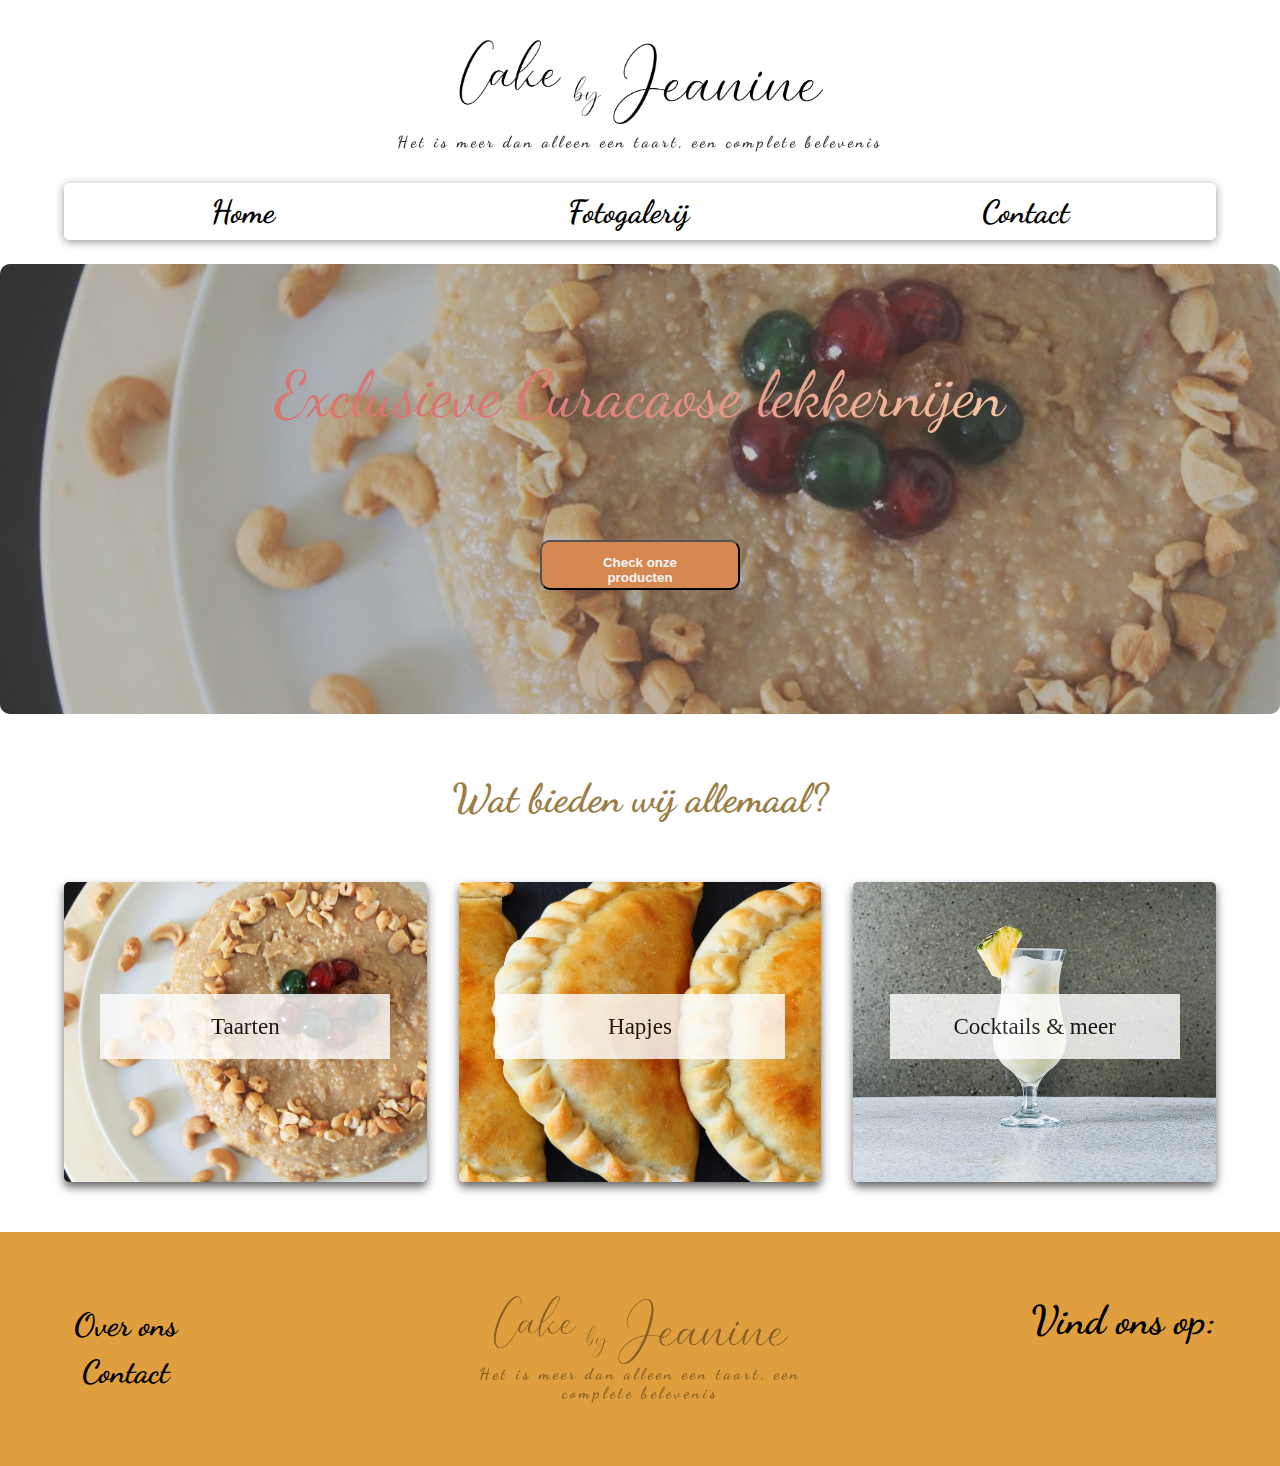
<file: index.html>
<html lang="en">

<head>
    <meta charset="UTF-8">
    <meta http-equiv="X-UA-Compatible" content="IE=edge">
    <meta name="viewport" content="width=device-width, initial-scale=1.0">
    <link rel="preconnect" href="https://fonts.gstatic.com">
    <link href="https://fonts.googleapis.com/css2?family=Dancing+Script:wght@400;500;600;700,900;&display=swap" rel="stylesheet">
    <link rel="preconnect" href="https://fonts.gstatic.com">
    <link rel="stylesheet" href="https://use.fontawesome.com/releases/v5.15.3/css/all.css" integrity="sha384-SZXxX4whJ79/gErwcOYf+zWLeJdY/qpuqC4cAa9rOGUstPomtqpuNWT9wdPEn2fk" crossorigin="anonymous">


    <link href="https://fonts.googleapis.com/css2?family=Dancing+Script:wght@400;500;600;700&family=Fredoka+One&family=Pacifico&display=swap" rel="stylesheet">
    <link rel="stylesheet" href="style.css">

    <title>Cake by jeanine</title>
</head>

<body>
    <div class="container ">
        <header class="header main-grid">
            <div class="header-container header-resp">
                <a class="logo-link" href=" index.html ">
                    <img class="logo " src="Cake by Jeanine Logo.png " alt=" ">


                </a>
                <p class="logo-footer-text opac2 ">Het is meer dan alleen een taart, een complete belevenis</p>
                <button class="open-nav">&#9776;</button>
                <div>
                    <nav class="nav ">
                        <button class="close-nav">&times;</button>

                        <ul class=" nav-ul nav-list ">

                            <li class="nav-item">
                                <a href="index.html"> Home</a>
                            </li>


                            <li class="nav-item ">
                                <a href="taartjes en hapjes.html"> Fotogalerij</a>
                            </li>


                            <li class="nav-item ">
                                <a href="contact.html">Contact</a>
                            </li>

                        </ul>
                    </nav>
                </div>
        </header>

        <main>
            <div class="hero hero-img main-grid">
                <img class="imghero " src="cupcake.jpg" alt="">
                <img class="imghero2" src="bolo di kashupete.jpg" alt="">
                <div class="">

                    <h1 class="hero-title">Exclusieve Curacaose lekkernijen </h1>

                </div>

                <div class=" ">

                    <p class="hero-body "></p>

                </div>


                <button class="hero-btn "><p class="hero-btn-text"> Check onze producten</p></button>


            </div>
        </main>
        <div class="section-title ">
            <p>Wat bieden wij allemaal?</p>
        </div>
        <section class="main-grid2 cat-container">


            <div class="main1">
                <a href="taarten.html">
                    <img class=" cat-img " src="bolo di kashupete.jpg " alt="">
                </a>
                <a href="taarten.html">
                    <div class="textbox1 textbox">

                        <a href="taarten.html">
                            <p class="link ">
                                Taarten
                            </p>
                        </a>

                    </div>
                </a>
                <div class="text-overlay ">
                    <a href="antiliaanse-taarten.html">
                        <p class="text-overlay-item "> Antiliaanse taarten</p>
                    </a>
                    <a href="Gekoelde-taarten.html">
                        <p class="text-overlay-item ">Gekoelde taart</p>
                    </a>
                    <a href=" ">
                        <p class="text-overlay-item ">Regenboog taart</p>
                    </a>
                    <a href=" ">
                        <p class="text-overlay-item ">Luxe taart</p>
                    </a>


                </div>
            </div>
            <div class="main2 ">
                <img class="cat-img " src="pastechi.jpg " alt=" ">
                <div class="textbox2 textbox">
                    <p class="link ">Hapjes</p>
                </div>

                <div class="text-overlay ">
                    <a href=" ">
                        <p class="text-overlay-item "> Cashewtaart</p>
                    </a>
                    <a href=" ">
                        <p class="text-overlay-item ">Gekoelde taart</p>
                    </a>
                    <a href=" ">
                        <p class="text-overlay-item ">Regenboog taart</p>
                    </a>
                    <a href=" ">
                        <p class="text-overlay-item ">Luxe taart</p>
                    </a>


                </div>
            </div>
            <div class="main3 ">
                <a href="Cocktails&meer.html">
                    <img class="cat-img " src="pina colada.jpg " alt=" ">
                </a>
                <a href="Cocktails&meer.html">
                    <div class="textbox3 textbox">
                        <p class="link ">Cocktails & meer</p>
                    </div>
                </a>

                <div class="text-overlay ">
                    <a href="lekkernijen.html">
                        <p class="text-overlay-item "> Lekkernijen</p>
                    </a>
                    <a href="Cocktails.html">
                        <p class="text-overlay-item ">Cocktails</p>
                    </a>
                    <a href=" ">
                        <p class="text-overlay-item ">Allergievrij producten</p>
                    </a>
                </div>
            </div>
        </section>
        </div>
        <footer class="footer footer-container main-grid ">
            <div class="widget">
                <ul>
                    <li class="nav-item">
                        <a href="">Over ons</a>
                    </li>
                    <li class="nav-item">
                        <a href="">Contact</a>
                    </li>
                </ul>
            </div>
            <div class="logo-footer-container ">
                <img class="logo-footer opac " src="Cake by Jeanine Logo.png " alt="logo-footer ">
                <p class="logo-footer-text opac ">Het is meer dan alleen een taart, een complete belevenis</p>
            </div>
            <div class="social-media ">
                <h1 class="social-media-title ">Vind ons op:</h1>
                <div class="social-media-link ">
                    <span><i class="fab fa-facebook "></i></span>
                    <span><i class="fab fa-instagram "></i></span>
                </div>
            </div>
        </footer>
        <script src="script.js "></script>
</body>

</html>
</file>
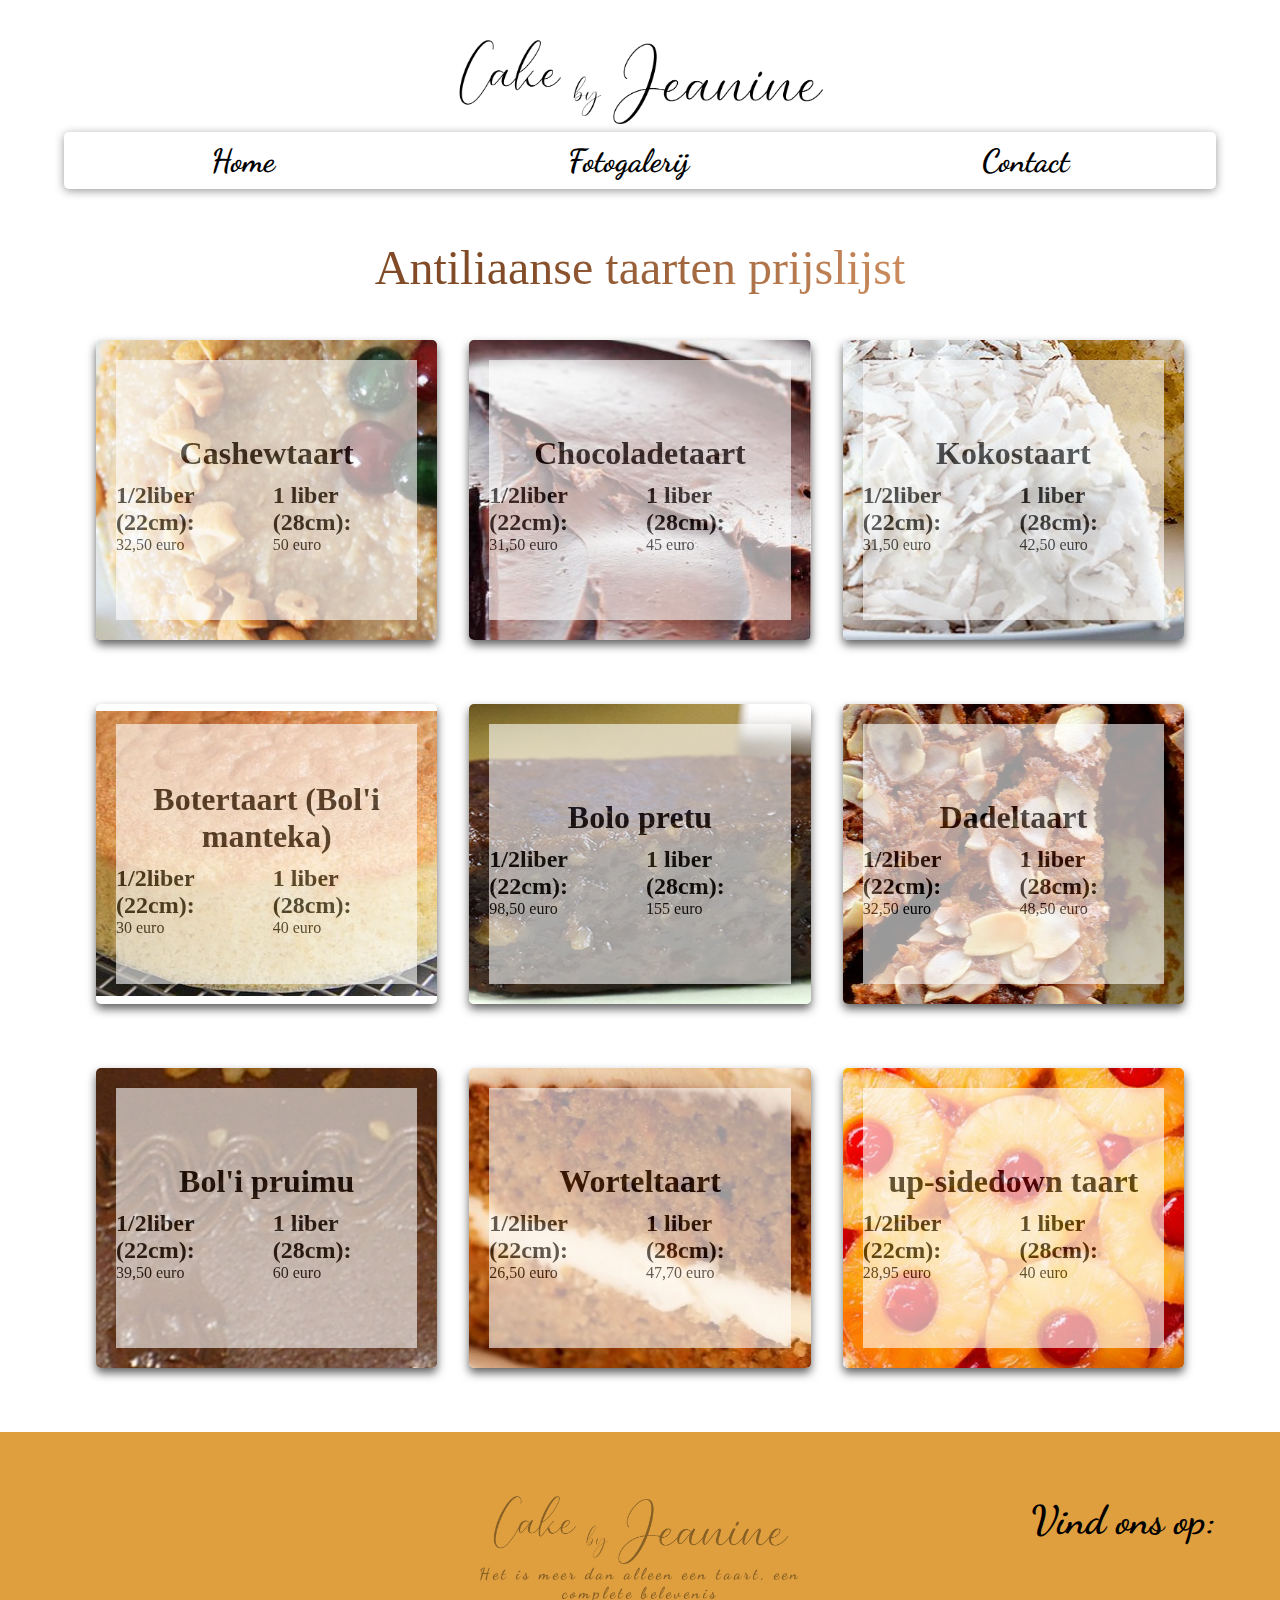
<file: antiliaanse-taarten.html>
<!DOCTYPE html>
<html lang="en">

<head>
    <meta charset="UTF-8">
    <meta http-equiv="X-UA-Compatible" content="IE=edge">
    <meta name="viewport" content="width=device-width, initial-scale=1.0">
    <link rel="preconnect" href="https://fonts.gstatic.com">
    <link href="https://fonts.googleapis.com/css2?family=Dancing+Script:wght@400;500;600;700&display=swap" rel="stylesheet">
    <link rel="stylesheet" href="style.css">
    <link rel="stylesheet" href="styletaart.css">
    <title>Document</title>
</head>

<body>
    <div class="taart-container">
        <header class="header main-grid">
            <div class="header-container header-resp">
                <a class="logo-link" href=" index.html ">
                    <img class="logo " src="/Cake by Jeanine Logo.png " alt=" ">

                </a>
                <button class="open-nav">&#9776;</button>
                <div>
                    <nav class="nav ">
                        <button class="close-nav">&times;</button>

                        <ul class=" nav-ul nav-list ">

                            <li class="nav-item">
                                <a href="index.html"> Home</a>
                            </li>


                            <li class="nav-item">
                                <a href="taartjes en hapjes.html"> Fotogalerij</a>
                            </li>


                            <li class="nav-item">
                                <a href="contact.html">Contact</a>
                            </li>

                        </ul>
                    </nav>
                </div>
            </div>
        </header>
        <div class="antiliaan-taart-container">
            <h1 class=" taart-title">Antiliaanse taarten prijslijst</h1>
            <section class="main-grid cat-container">
                <div class="cat-img-antitaart antiliaansetaart-select-section1 antiliaansetaart-select-section">
                    <div class="textbox-big">
                        <h1>Cashewtaart
                        </h1>
                        <div class="textbox-container">
                            <ul class="textbox-big-ul-klein">
                                <li class="textbox-big-li">
                                    <h2>1/2liber (22cm):</h2>
                                </li>
                                <li class="textbox-big-li-prijs">32,50 euro</li>

                            </ul>
                            <ul class="textbox-big-ul-groot">
                                <li class="textbox-big-li">
                                    <h2>1 liber (28cm):</h2>
                                </li>
                                <li class="textbox-big-li-prijs">50 euro</li>

                            </ul>
                        </div>
                    </div>
                </div>
                <div class="cat-img-antitaart antiliaansetaart-select-section2">
                    <div class="textbox-big">
                        <h1>Chocoladetaart
                        </h1>
                        <div class="textbox-container">
                            <ul class="textbox-big-ul-klein">
                                <li class="textbox-big-li">
                                    <h2>1/2liber (22cm):</h2>
                                </li>
                                <li class="textbox-big-li-prijs">31,50 euro</li>

                            </ul>
                            <ul class="textbox-big-ul-groot">
                                <li class="textbox-big-li">
                                    <h2>1 liber (28cm):</h2>
                                </li>
                                <li class="textbox-big-li-prijs">45 euro</li>

                            </ul>
                        </div>
                    </div>
                </div>
                <div class="cat-img-antitaart antiliaansetaart-select-section3">
                    <div class="textbox-big">
                        <h1>Kokostaart
                        </h1>
                        <div class="textbox-container">
                            <ul class="textbox-big-ul-klein">
                                <li class="textbox-big-li">
                                    <h2>1/2liber (22cm):</h2>
                                </li>
                                <li class="textbox-big-li-prijs">31,50 euro</li>

                            </ul>
                            <ul class="textbox-big-ul-groot">
                                <li class="textbox-big-li">
                                    <h2>1 liber (28cm):</h2>
                                </li>
                                <li class="textbox-big-li-prijs">42,50 euro</li>

                            </ul>
                        </div>
                    </div>
                </div>
                <div class="cat-img-antitaart antiliaansetaart-select-section4">
                    <div class="textbox-big">
                        <h1>Botertaart (Bol'i manteka)
                        </h1>
                        <div class="textbox-container">
                            <ul class="textbox-big-ul-klein">
                                <li class="textbox-big-li">
                                    <h2>1/2liber (22cm):</h2>
                                </li>
                                <li class="textbox-big-li-prijs">30 euro</li>

                            </ul>
                            <ul class="textbox-big-ul-groot">
                                <li class="textbox-big-li">
                                    <h2>1 liber (28cm):</h2>
                                </li>
                                <li class="textbox-big-li-prijs">40 euro</li>

                            </ul>
                        </div>
                    </div>
                </div>
                <div class="cat-img-antitaart antiliaansetaart-select-section5">
                    <div class="textbox-big">
                        <h1>Bolo pretu
                        </h1>
                        <div class="textbox-container">
                            <ul class="textbox-big-ul-klein">
                                <li class="textbox-big-li">
                                    <h2>1/2liber (22cm):</h2>
                                </li>
                                <li class="textbox-big-li-prijs">98,50 euro</li>

                            </ul>
                            <ul class="textbox-big-ul-groot">
                                <li class="textbox-big-li">
                                    <h2>1 liber (28cm):</h2>
                                </li>
                                <li class="textbox-big-li-prijs">155 euro</li>

                            </ul>
                        </div>
                    </div>
                </div>
                <div class="cat-img-antitaart antiliaansetaart-select-section6">
                    <div class="textbox-big">
                        <h1>Dadeltaart
                        </h1>
                        <div class="textbox-container">
                            <ul class="textbox-big-ul-klein">
                                <li class="textbox-big-li">
                                    <h2>1/2liber (22cm):</h2>
                                </li>
                                <li class="textbox-big-li-prijs">32,50 euro</li>

                            </ul>
                            <ul class="textbox-big-ul-groot">
                                <li class="textbox-big-li">
                                    <h2>1 liber (28cm):</h2>
                                </li>
                                <li class="textbox-big-li-prijs">48,50 euro</li>

                            </ul>
                        </div>
                    </div>
                </div>
                <div class="cat-img-antitaart antiliaansetaart-select-section7">
                    <div class="textbox-big">
                        <h1>Bol'i pruimu
                        </h1>
                        <div class="textbox-container">
                            <ul class="textbox-big-ul-klein">
                                <li class="textbox-big-li">
                                    <h2>1/2liber (22cm):</h2>
                                </li>
                                <li class="textbox-big-li-prijs">39,50 euro</li>

                            </ul>
                            <ul class="textbox-big-ul-groot">
                                <li class="textbox-big-li">
                                    <h2>1 liber (28cm):</h2>
                                </li>
                                <li class="textbox-big-li-prijs">60 euro</li>

                            </ul>
                        </div>
                    </div>
                </div>
                <div class="cat-img-antitaart antiliaansetaart-select-section8">
                    <div class="textbox-big">
                        <h1>Worteltaart
                        </h1>
                        <div class="textbox-container">
                            <ul class="textbox-big-ul-klein">
                                <li class="textbox-big-li">
                                    <h2>1/2liber (22cm):</h2>
                                </li>
                                <li class="textbox-big-li-prijs">26,50 euro</li>

                            </ul>
                            <ul class="textbox-big-ul-groot">
                                <li class="textbox-big-li">
                                    <h2>1 liber (28cm):</h2>
                                </li>
                                <li class="textbox-big-li-prijs">47,70 euro</li>

                            </ul>
                        </div>
                    </div>
                </div>
                <div class="cat-img-antitaart antiliaansetaart-select-section9">
                    <div class="textbox-big">
                        <h1>up-sidedown taart
                        </h1>
                        <div class="textbox-container">
                            <ul class="textbox-big-ul-klein">
                                <li class="textbox-big-li">
                                    <h2>1/2liber (22cm):</h2>
                                </li>
                                <li class="textbox-big-li-prijs">28,95 euro</li>

                            </ul>
                            <ul class="textbox-big-ul-groot">
                                <li class="textbox-big-li">
                                    <h2>1 liber (28cm):</h2>
                                </li>
                                <li class="textbox-big-li-prijs">40 euro</li>

                            </ul>
                        </div>
                    </div>
                </div>
            </section>
        </div>
    </div>
    <footer class="footer footer-container main-grid ">
        <div class="logo-footer-container ">
            <img class="logo-footer opac " src=" Cake by Jeanine Logo.png " alt="logo-footer ">
            <p class="logo-footer-text opac ">Het is meer dan alleen een taart, een complete belevenis</p>
        </div>
        <div class="social-media ">
            <h1 class="social-media-title ">Vind ons op:</h1>
            <div class="social-media-link ">
                <span><i class="fab fa-facebook "></i></span>
                <span><i class="fab fa-instagram "></i></span>
            </div>
        </div>
    </footer>
    <script src="script.js "></script>
</body>

</html>
</file>
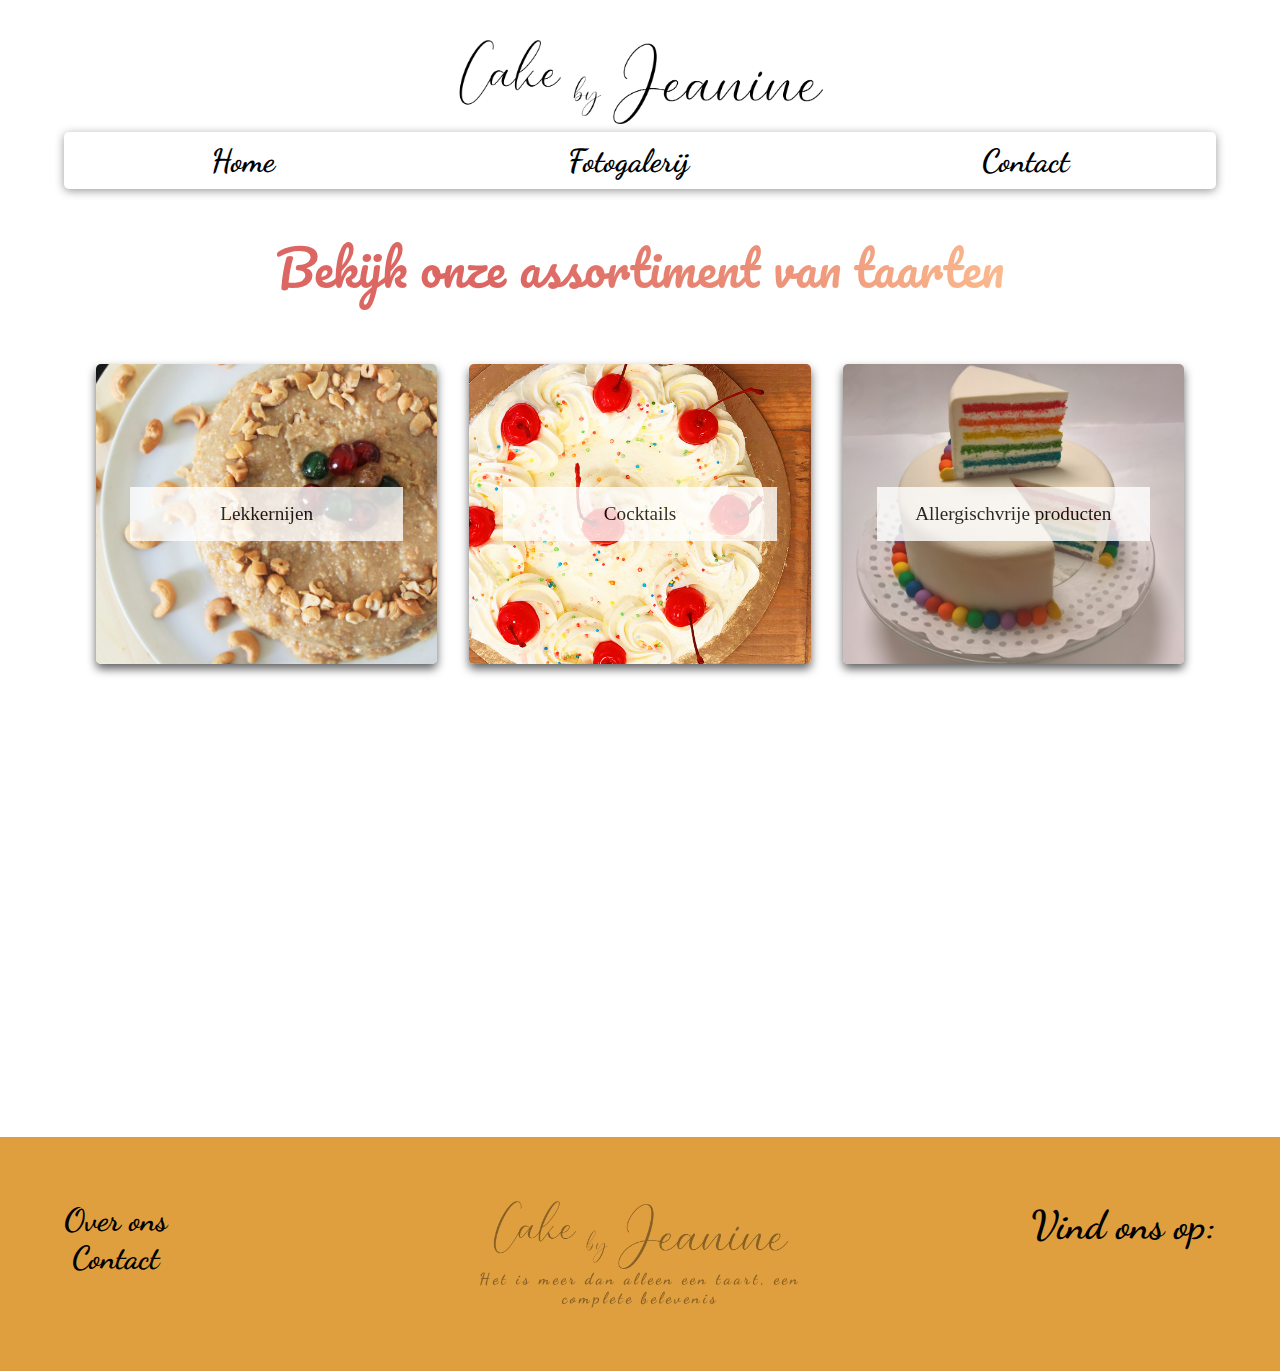
<file: Cocktails&meer.html>
<html lang="en">

<head>
    <meta charset="UTF-8">
    <meta http-equiv="X-UA-Compatible" content="IE=edge">
    <meta name="viewport" content="width=device-width, initial-scale=1.0">
    <link rel="preconnect" href="https://fonts.gstatic.com">
    <link href="https://fonts.googleapis.com/css2?family=Dancing+Script:wght@400;500;600;700&display=swap" rel="stylesheet">
    <link rel="preconnect" href="https://fonts.gstatic.com">
    <link href="https://fonts.googleapis.com/css2?family=Dancing+Script:wght@400;500;600;700&family=Fredoka+One&family=Pacifico&display=swap" rel="stylesheet">
    <link rel="stylesheet" href="style.css">
    <link rel="stylesheet" href="taarten+contact.css">

    <title>Document</title>
</head>

<body>
    <div class="container ">
        <header class="header main-grid">
            <div class="header-container header-resp">
                <a class="logo-link" href=" index.html ">
                    <img class="logo " src="/img/Cake by Jeanine Logo.png " alt=" ">
                </a>
                <button class="open-nav">&#9776;</button>
                <div>
                    <nav class="nav ">
                        <button class="close-nav">&times;</button>

                        <ul class=" nav-ul nav-list ">

                            <li class="nav-item ">
                                <a href="index.html"> Home</a>
                            </li>


                            <li class="nav-item ">
                                <a href="taartjes en hapjes.html"> Fotogalerij</a>
                            </li>


                            <li class="nav-item ">
                                <a href="contact.html">Contact</a>
                            </li>

                        </ul>
                    </nav>
                </div>
        </header>
        <div class="taarten-container">
            <h1 class="taart-title">Bekijk onze assortiment van taarten</h1>
            <section class="main-grid cat-container">
                <a href="/lekkernijen.html" class="cat-section taart-select-section1">

                    <div class="textbox ">
                        <p class="link">Lekkernijen</p>
                    </div>

                </a>
                <a href="Cocktails.html" class="cat-section taart-select-section2">
                    <div class="textbox ">
                        <p>Cocktails</p>
                    </div>
                </a>
                <a href="" class="cat-section taart-select-section3">
                    <div class="textbox ">
                        <p>Allergischvrije producten</p>
                    </div>
                </a>

            </section>
        </div>
        <footer class="footer footer-container main-grid ">
            <div class="widget">
                <ul>
                    <li class="nav-item-footer">
                        <a href="">Over ons</a>
                    </li>
                    <li class="nav-item-footer">
                        <a href="contact.html">Contact</a>
                    </li>
                </ul>
            </div>
            <div class="logo-footer-container ">
                <img class="logo-footer opac " src=" /img/Cake by Jeanine Logo.png " alt="logo-footer ">
                <p class="logo-footer-text opac ">Het is meer dan alleen een taart, een complete belevenis</p>
            </div>
            <div class="social-media ">
                <h1 class="social-media-title ">Vind ons op:</h1>
                <div class="social-media-link ">
                    <span><i class="fab fa-facebook "></i></span>
                    <span><i class="fab fa-instagram "></i></span>
                </div>
            </div>
        </footer>
        <script src="script.js"></script>
</body>

</html>
</file>
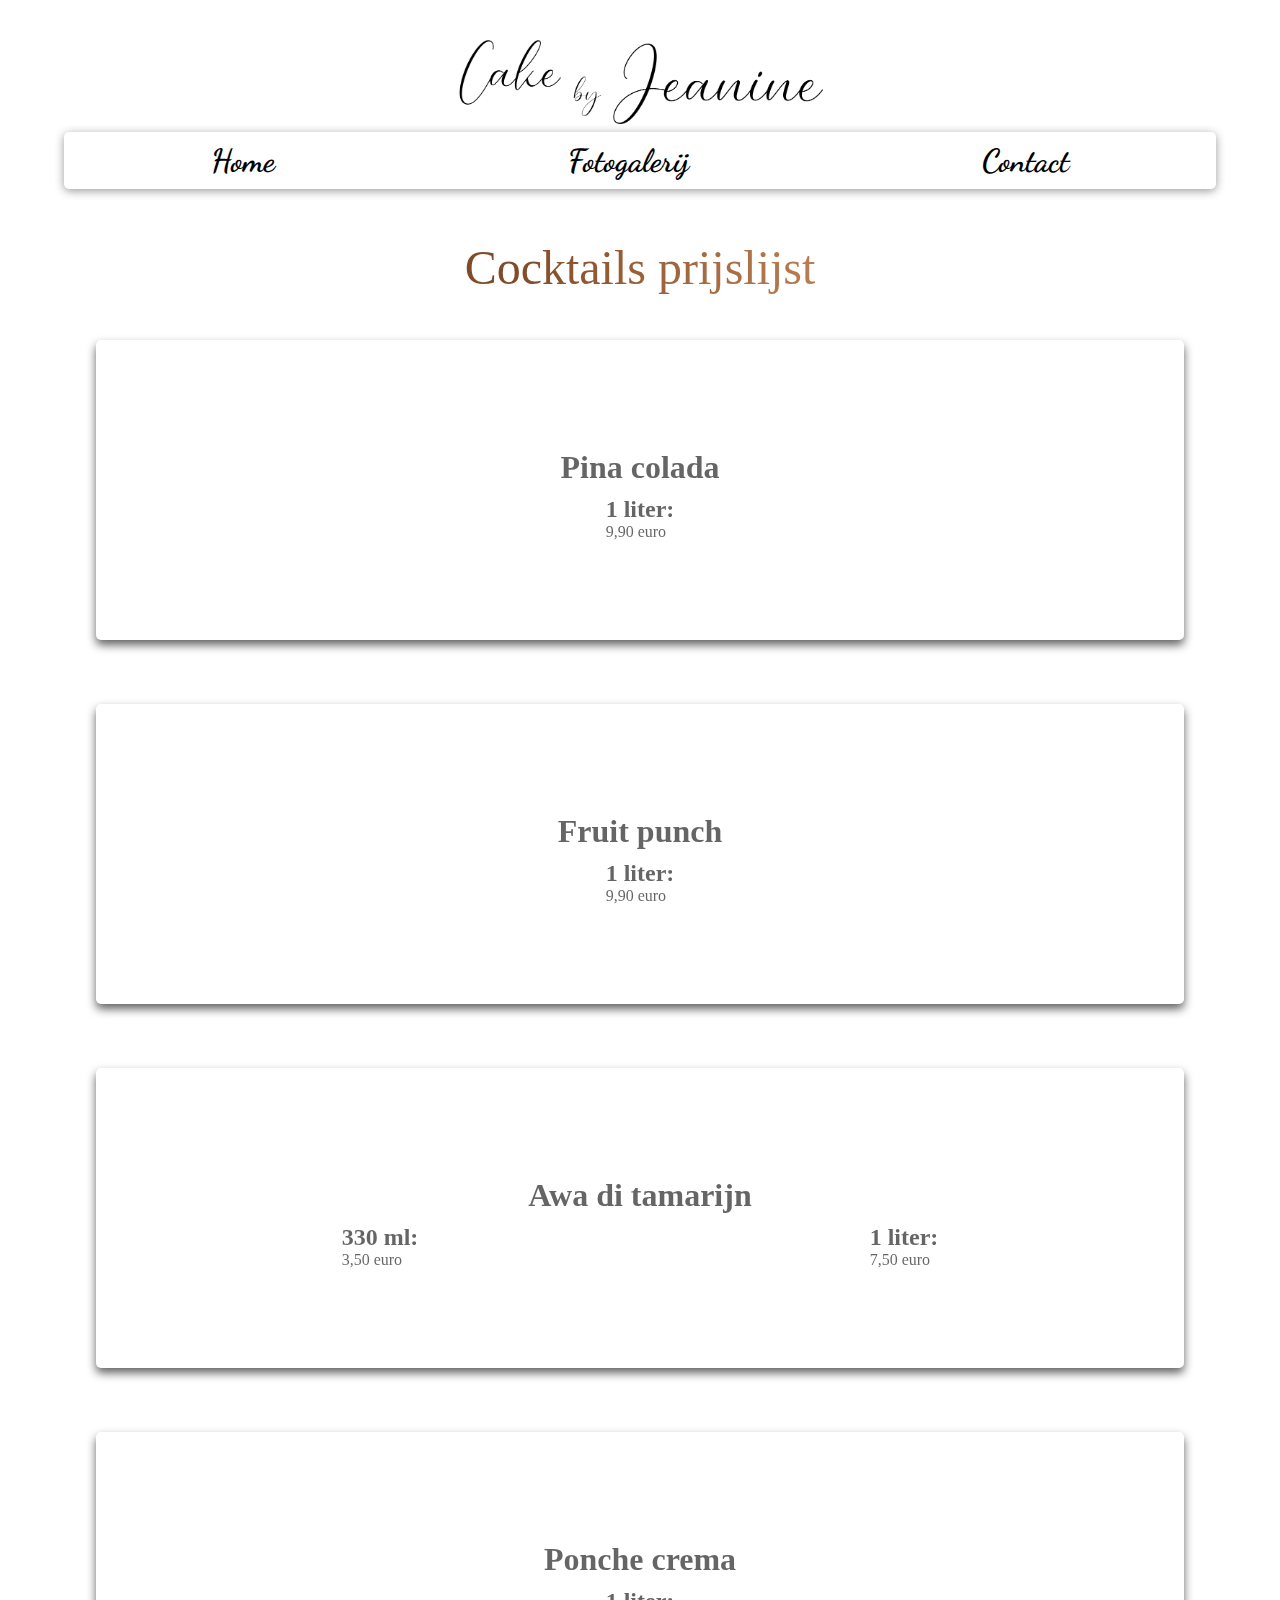
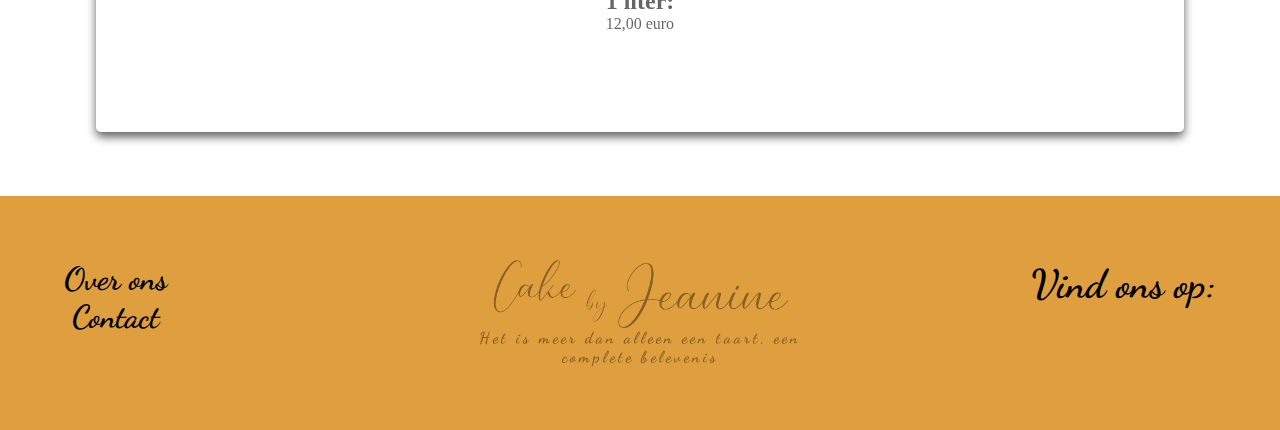
<file: Cocktails.html>
<!DOCTYPE html>
<html lang="en">

<head>
    <meta charset="UTF-8">
    <meta http-equiv="X-UA-Compatible" content="IE=edge">
    <meta name="viewport" content="width=device-width, initial-scale=1.0">
    <link rel="preconnect" href="https://fonts.gstatic.com">
    <link href="https://fonts.googleapis.com/css2?family=Dancing+Script:wght@400;500;600;700&display=swap" rel="stylesheet">
    <link rel="stylesheet" href="style.css">
    <link rel="stylesheet" href="styletaart.css">
    <title>CAke by Jeanine|Cocktails</title>
</head>

<body>
    <div class="taart-container">
        <header class="header main-grid">
            <div class="header-container header-resp">
                <a class="logo-link" href=" index.html ">
                    <img class="logo " src="/img/Cake by Jeanine Logo.png " alt=" ">

                </a>
                <button class="open-nav">&#9776;</button>
                <div>
                    <nav class="nav ">
                        <button class="close-nav">&times;</button>

                        <ul class=" nav-ul nav-list ">

                            <li class="nav-item ">
                                <a href="index.html"> Home</a>
                            </li>


                            <li class="nav-item ">
                                <a href="taartjes en hapjes.html"> Fotogalerij</a>
                            </li>


                            <li class="nav-item ">
                                <a href="contact.html">Contact</a>
                            </li>

                        </ul>
                    </nav>
                </div>
            </div>
        </header>
        <div class="antiliaan-taart-container">
            <h1 class=" taart-title">Cocktails prijslijst</h1>
            <section class="main-grid cat-container">
                <div class="cat-img-antitaart cocktails-select-section1">
                    <div class="textbox-big">
                        <h1>Pina colada
                        </h1>
                        <div class="textbox-container">
                            <ul class="textbox-big-ul-klein">
                                <li class="textbox-big-li">
                                    <h2> 1 liter:</h2>
                                </li>
                                <li class="textbox-big-li-prijs">9,90 euro</li>

                            </ul>
                        </div>
                    </div>
                </div>
                <div class="cat-img-antitaart cockails-select-section2">
                    <div class="textbox-big">
                        <h1>Fruit punch
                        </h1>
                        <div class="textbox-container">
                            <ul class="textbox-big-ul-klein">
                                <li class="textbox-big-li">
                                    <h2>1 liter:</h2>
                                </li>
                                <li class="textbox-big-li-prijs">9,90 euro</li>

                            </ul>
                        </div>
                    </div>
                </div>
                <div class="cat-img-antitaart cockails-select-section3">
                    <div class="textbox-big">
                        <h1>Awa di tamarijn
                        </h1>
                        <div class="textbox-container">
                            <ul class="textbox-big-ul-klein">
                                <li class="textbox-big-li">
                                    <h2> 330 ml:</h2>
                                </li>
                                <li class="textbox-big-li-prijs">3,50 euro</li>

                            </ul>
                            <ul class="textbox-big-ul-klein">
                                <li class="textbox-big-li">
                                    <h2> 1 liter:</h2>
                                </li>
                                <li class="textbox-big-li-prijs">7,50 euro</li>

                            </ul>
                        </div>
                    </div>
                </div>
                <div class="cat-img-antitaart cockails-select-section4">
                    <div class="textbox-big">
                        <h1>Ponche crema
                        </h1>
                        <div class="textbox-container">
                            <ul class="textbox-big-ul-klein">
                                <li class="textbox-big-li">
                                    <h2> 1 liter:</h2>
                                </li>
                                <li class="textbox-big-li-prijs">12,00 euro</li>
                            </ul>
                        </div>
                    </div>
                </div>
            </section>
        </div>
    </div>
    <footer class="footer footer-container main-grid ">
            <div class="widget">
                <ul>
                    <li class="nav-item-footer">
                        <a href="">Over ons</a>
                    </li>
                    <li class="nav-item-footer">
                        <a href="contact.html">Contact</a>
                    </li>
                </ul>
            </div>
            <div class="logo-footer-container ">
                <img class="logo-footer opac " src=" /img/Cake by Jeanine Logo.png " alt="logo-footer ">
                <p class="logo-footer-text opac ">Het is meer dan alleen een taart, een complete belevenis</p>
            </div>
            <div class="social-media ">
                <h1 class="social-media-title ">Vind ons op:</h1>
                <div class="social-media-link ">
                    <span><i class="fab fa-facebook "></i></span>
                    <span><i class="fab fa-instagram "></i></span>
                </div>
            </div>
        </footer>
    <script src="script.js "></script>
</body>

</html>
</file>
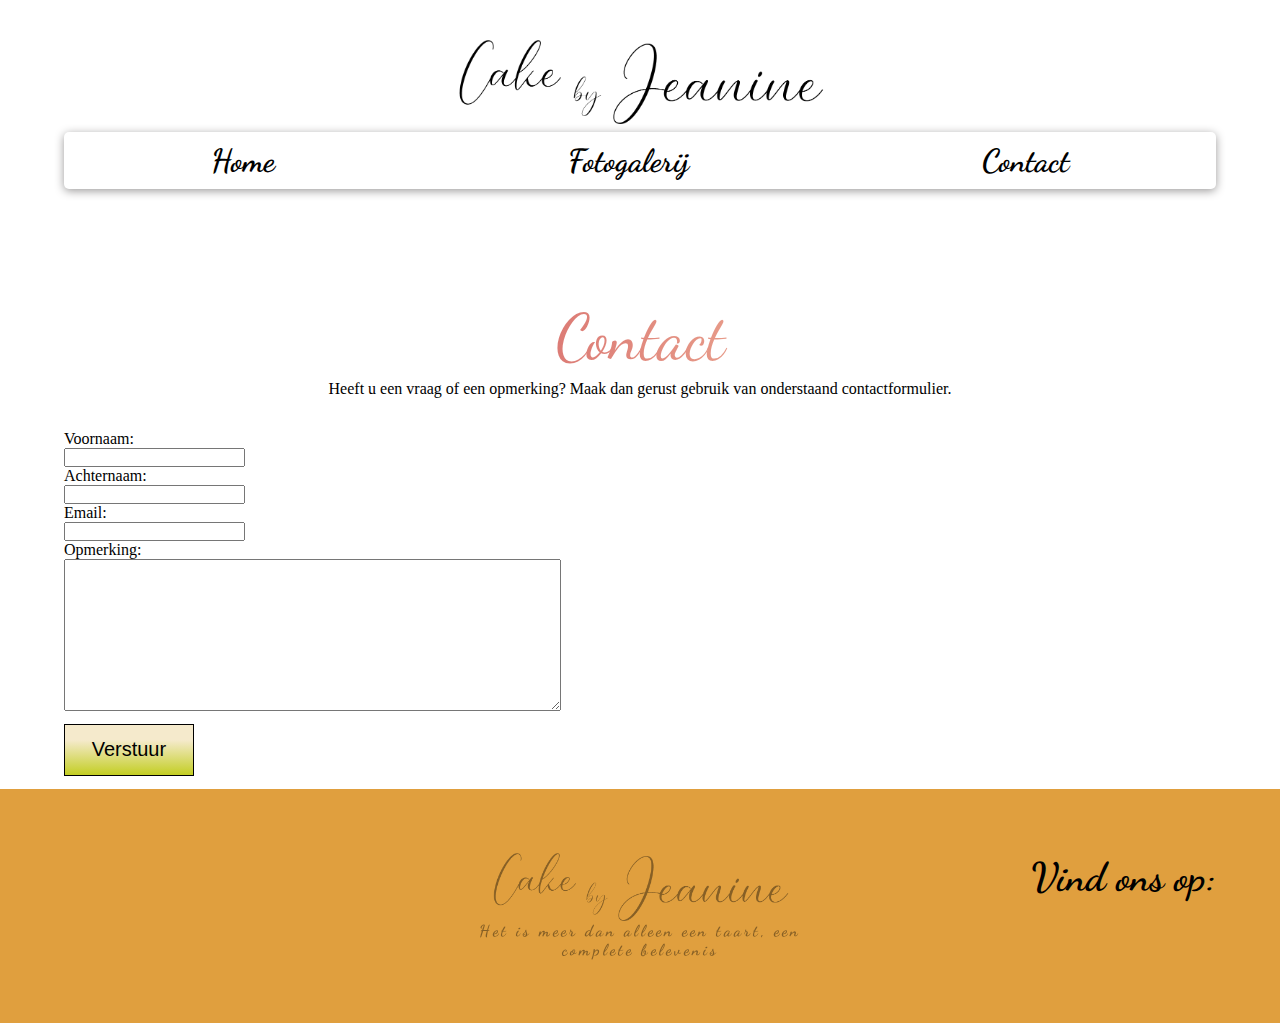
<file: contact.html>
<html lang="en">

<head>
    <meta charset="UTF-8">
    <meta http-equiv="X-UA-Compatible" content="IE=edge">
    <meta name="viewport" content="width=device-width, initial-scale=1.0">
    <link rel="preconnect" href="https://fonts.gstatic.com">
    <link href="https://fonts.googleapis.com/css2?family=Dancing+Script:wght@400;500;600;700&family=Fredoka+One&family=Pacifico&display=swap" rel="stylesheet">
    <link rel="stylesheet" href="style.css">

    <title>Document</title>
</head>

<body>
    <div class="container ">
        <header class="header main-grid">
            <div class="header-container header-resp">
                <a class="logo-link" href=" index.html ">
                    <img class="logo " src="/img/Cake by Jeanine Logo.png " alt=" ">
                </a>
                <button class="open-nav">&#9776;</button>
                <div>
                    <nav class="nav ">
                        <button class="close-nav">&times;</button>

                        <ul class=" nav-ul nav-list ">

                            <li class="nav-item ">
                                <a href="index.html"> Home</a>
                            </li>


                            <li class="nav-item ">
                                <a href="taartjes en hapjes.html"> Fotogalerij</a>
                            </li>


                            <li class="nav-item ">
                                <a href="contact.html">Contact</a>
                            </li>

                        </ul>
                    </nav>
                </div>
        </header>

        <main>
            <div class="hero-contact main-grid ">
                <h1 class="hero-title-contact ">Contact </h1>
                <p class="hero-body-contact">Heeft u een vraag of een opmerking? Maak dan gerust gebruik van onderstaand contactformulier.</p>
            </div>
        </main>
        <section class="main-grid">
            <form class="contact-form" action=" " method="POST ">
                <label for="Voornaam ">Voornaam:</label><br>
                <input id="Voornaam " type="text "><br>
                <label for="Achternaam ">Achternaam:</label> <br>
                <input id="Achternaam " type="text "><br>
                <label for="Email ">Email:</label><br>
                <input id="Email " type=" text "><br>
                <label for="opmerking">Opmerking:</label><br>
                <textarea name=" " id="opmerking" cols="60 " rows="10 "></textarea><br>
                <button class="contact-btn" type="submit "><p>Verstuur</p></button>
            </form>
        </section>
        </div>
        <footer class="footer footer-container main-grid">
            <div class="logo-footer-container">
                <img class="logo-footer opac" src=" /img/Cake by Jeanine Logo.png " alt="logo-footer ">
                <p class="logo-footer-text opac">Het is meer dan alleen een taart, een complete belevenis</p>
            </div>
            <div class="social-media">
                <h1 class="social-media-title">Vind ons op:</h1>
                <div class="social-media-link">
                    <span><i class="fab fa-facebook"></i></span>
                    <span><i class="fab fa-instagram"></i></span>
                </div>
            </div>
        </footer>
        <script src="script.js"></script>
</body>

</html>
</file>
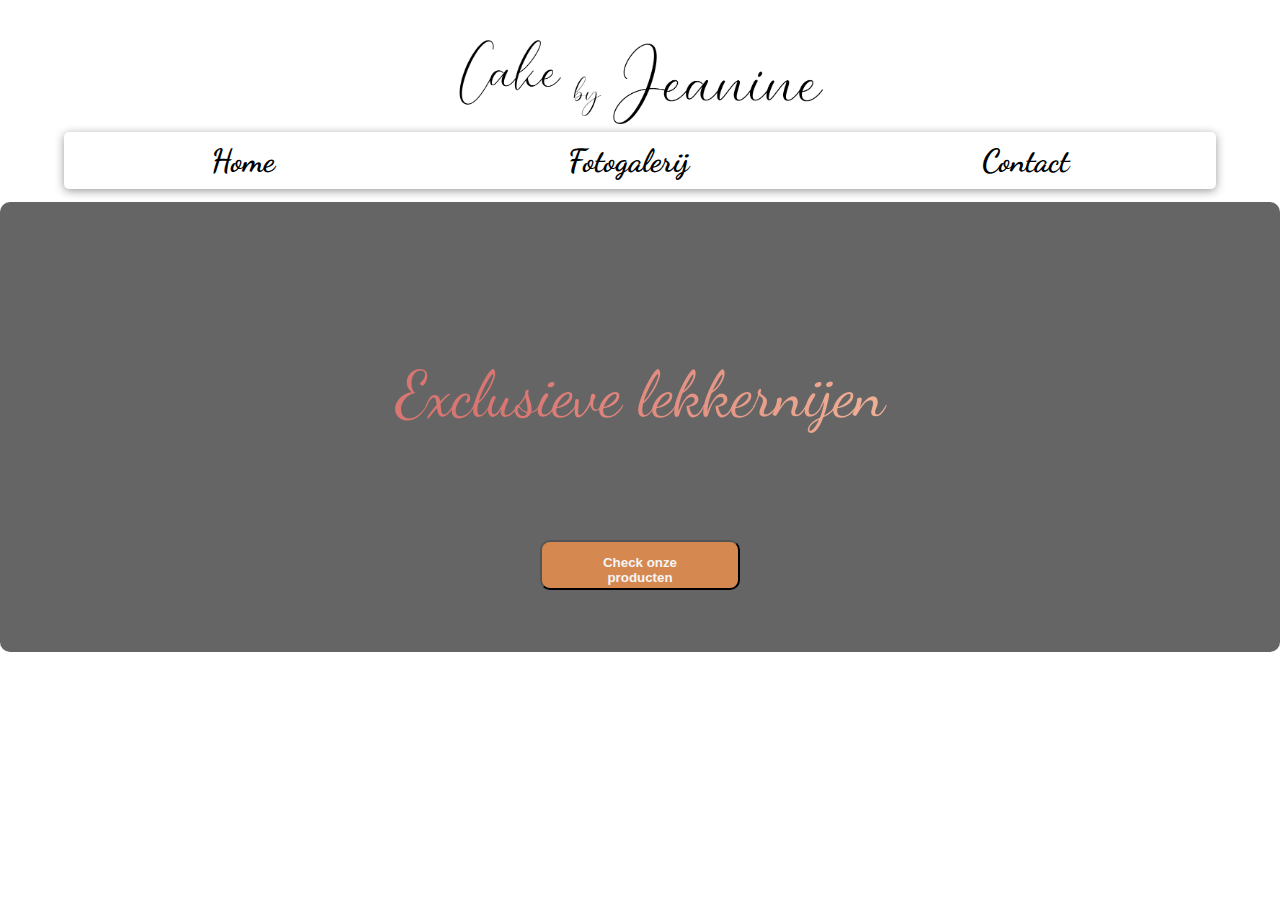
<file: fotogalerij.html>
<html lang="en">

<head>
    <meta charset="UTF-8">
    <meta http-equiv="X-UA-Compatible" content="IE=edge">
    <meta name="viewport" content="width=device-width, initial-scale=1.0">
    <link rel="preconnect" href="https://fonts.gstatic.com">
    <link href="https://fonts.googleapis.com/css2?family=Dancing+Script:wght@400;500;600;700&family=Fredoka+One&family=Pacifico&display=swap" rel="stylesheet">
    <link rel="stylesheet" href="style.css">

    <title>Document</title>
</head>

<body>
    <div class="container ">
        <header class="header main-grid">
            <div class="header-container header-resp">
                <a class="logo-link" href=" index.html ">
                    <img class="logo " src="/img/Cake by Jeanine Logo.png " alt=" ">
                </a>

                <div class="navbar ">
                    <nav>
                        <ul class=" nav-ul nav-list ">

                            <li class="nav-item ">
                                <a href="index.html"> Home</a></li>


                            <li class="nav-item ">
                                <a href="taartjes en hapjes.html"> Fotogalerij</a>
                            </li>


                            <li class="nav-item ">
                                <a href="contact.html">Contact</a>
                            </li>

                        </ul>
                    </nav>
                </div>
        </header>

        <main>
            <div class="hero hero-img main-grid">

                <h1 class="hero-title ">Exclusieve lekkernijen </h1>

                <p class="hero-body "></p>


                <button class="hero-btn "><p> Check onze producten</p></button>


            </div>
        </main>
        <section></section>
        </div>
</body>

</html>
</file>
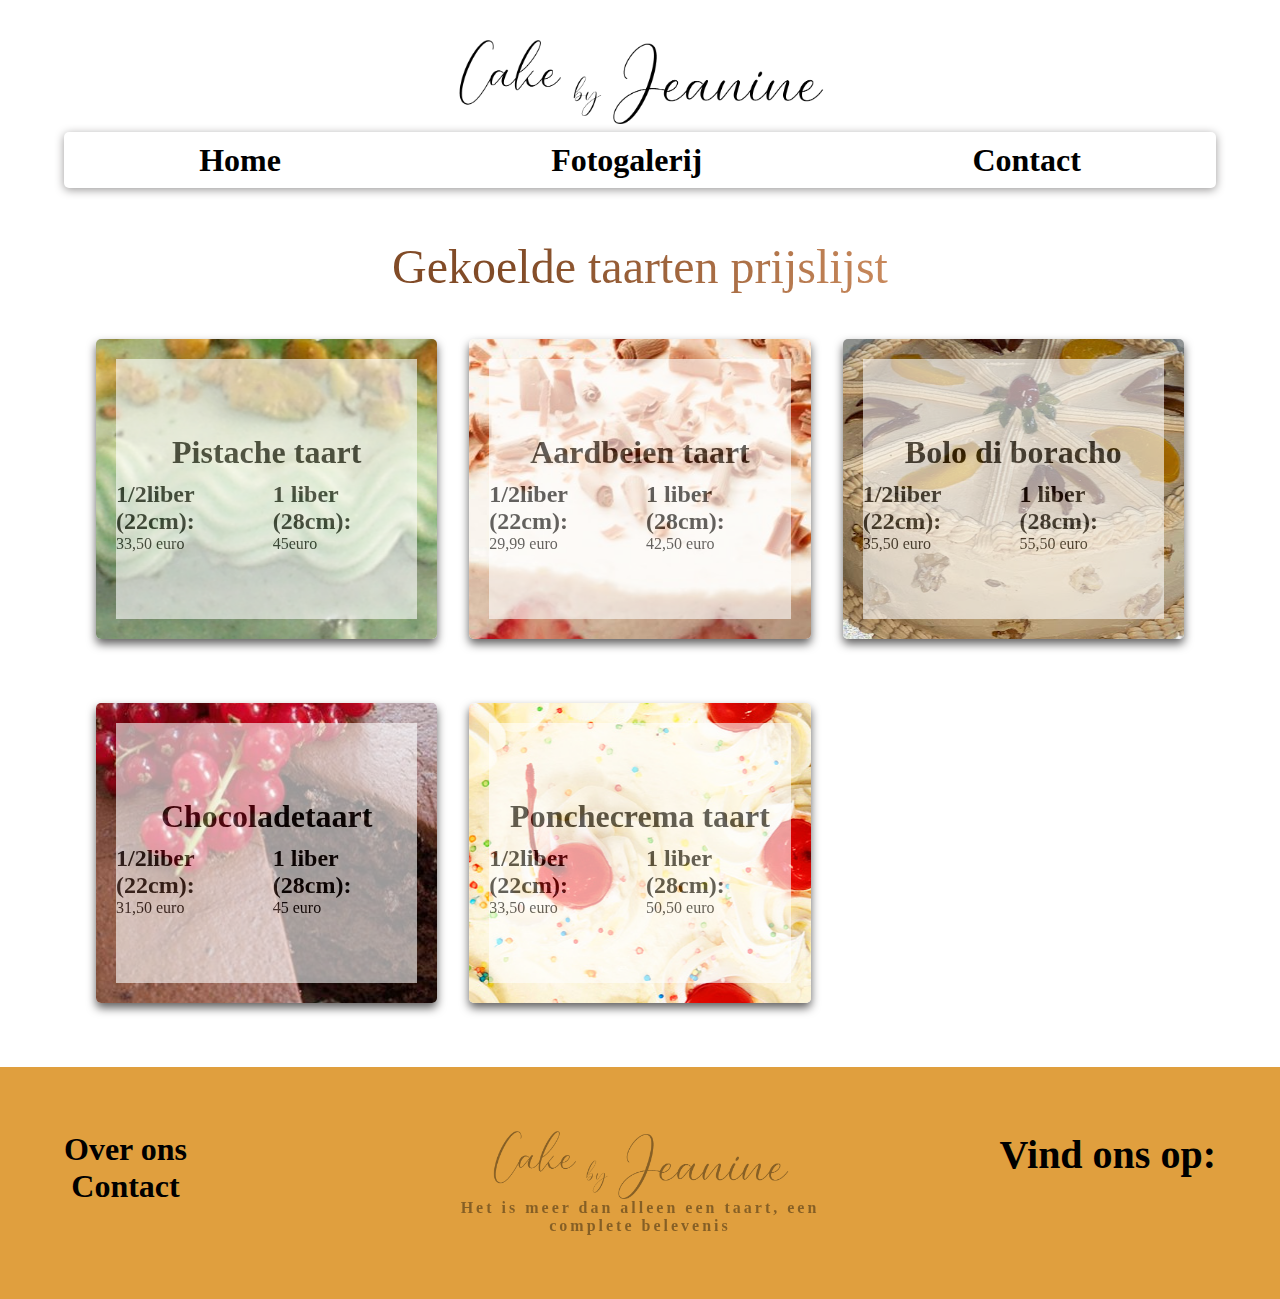
<file: Gekoelde-taarten.html>
<!DOCTYPE html>
<html lang="en">

<head>
    <meta charset="UTF-8">
    <meta http-equiv="X-UA-Compatible" content="IE=edge">
    <meta name="viewport" content="width=device-width, initial-scale=1.0">
    <link rel="stylesheet" href="style.css">
    <link rel="stylesheet" href="styletaart.css">
    <title>Document</title>
</head>

<body>
    <div class="taart-container">
        <header class="header main-grid">
            <div class="header-container header-resp">
                <a class="logo-link" href=" index.html ">
                    <img class="logo " src="/img/Cake by Jeanine Logo.png " alt=" ">

                </a>
                <button class="open-nav">&#9776;</button>
                <div>
                    <nav class="nav ">
                        <button class="close-nav">&times;</button>

                        <ul class=" nav-ul nav-list ">

                            <li class="nav-item ">
                                <a href="index.html"> Home</a>
                            </li>


                            <li class="nav-item ">
                                <a href="taartjes en hapjes.html"> Fotogalerij</a>
                            </li>


                            <li class="nav-item ">
                                <a href="contact.html">Contact</a>
                            </li>

                        </ul>
                    </nav>
                </div>
            </div>
        </header>
        <div class="antiliaan-taart-container">
            <h1 class=" taart-title">Gekoelde taarten prijslijst</h1>
            <section class="main-grid cat-container">
                <div class="cat-img-antitaart gekoeldetaart-select-section1">
                    <div class="textbox-big">
                        <h1>Pistache taart
                        </h1>
                        <div class="textbox-container">
                            <ul class="textbox-big-ul-klein">
                                <li class="textbox-big-li">
                                    <h2>1/2liber (22cm):</h2>
                                </li>
                                <li class="textbox-big-li-prijs">33,50 euro</li>

                            </ul>
                            <ul class="textbox-big-ul-groot">
                                <li class="textbox-big-li">
                                    <h2>1 liber (28cm):</h2>
                                </li>
                                <li class="textbox-big-li-prijs">45euro</li>

                            </ul>
                        </div>
                    </div>
                </div>
                <div class="cat-img-antitaart gekoeldetaart-select-section2">
                    <div class="textbox-big">
                        <h1>Aardbeien taart
                        </h1>
                        <div class="textbox-container">
                            <ul class="textbox-big-ul-klein">
                                <li class="textbox-big-li">
                                    <h2>1/2liber (22cm):</h2>
                                </li>
                                <li class="textbox-big-li-prijs">29,99 euro</li>

                            </ul>
                            <ul class="textbox-big-ul-groot">
                                <li class="textbox-big-li">
                                    <h2>1 liber (28cm):</h2>
                                </li>
                                <li class="textbox-big-li-prijs">42,50 euro</li>

                            </ul>
                        </div>
                    </div>
                </div>
                <div class="cat-img-antitaart gekoeldetaart-select-section3">
                    <div class="textbox-big">
                        <h1>Bolo di boracho
                        </h1>
                        <div class="textbox-container">
                            <ul class="textbox-big-ul-klein">
                                <li class="textbox-big-li">
                                    <h2>1/2liber (22cm):</h2>
                                </li>
                                <li class="textbox-big-li-prijs">35,50 euro</li>

                            </ul>
                            <ul class="textbox-big-ul-groot">
                                <li class="textbox-big-li">
                                    <h2>1 liber (28cm):</h2>
                                </li>
                                <li class="textbox-big-li-prijs">55,50 euro</li>

                            </ul>
                        </div>
                    </div>
                </div>
                <div class="cat-img-antitaart gekoeldetaart-select-section4">
                    <div class="textbox-big">
                        <h1>Chocoladetaart
                        </h1>
                        <div class="textbox-container">
                            <ul class="textbox-big-ul-klein">
                                <li class="textbox-big-li">
                                    <h2>1/2liber (22cm):</h2>
                                </li>
                                <li class="textbox-big-li-prijs">31,50 euro</li>

                            </ul>
                            <ul class="textbox-big-ul-groot">
                                <li class="textbox-big-li">
                                    <h2>1 liber (28cm):</h2>
                                </li>
                                <li class="textbox-big-li-prijs">45 euro</li>

                            </ul>
                        </div>
                    </div>
                </div>
                <div class="cat-img-antitaart gekoeldetaart-select-section5">
                    <div class="textbox-big">
                        <h1>Ponchecrema taart
                        </h1>
                        <div class="textbox-container">
                            <ul class="textbox-big-ul-klein">
                                <li class="textbox-big-li">
                                    <h2>1/2liber (22cm):</h2>
                                </li>
                                <li class="textbox-big-li-prijs">33,50 euro</li>

                            </ul>
                            <ul class="textbox-big-ul-groot">
                                <li class="textbox-big-li">
                                    <h2>1 liber (28cm):</h2>
                                </li>
                                <li class="textbox-big-li-prijs">50,50 euro</li>

                            </ul>
                        </div>
                    </div>
                </div>
            </section>
        </div>
    </div>
    <footer class="footer footer-container main-grid ">
            <div class="widget">
                <ul>
                    <li class="nav-item-footer">
                        <a href="">Over ons</a>
                    </li>
                    <li class="nav-item-footer">
                        <a href="contact.html">Contact</a>
                    </li>
                </ul>
            </div>
            <div class="logo-footer-container ">
                <img class="logo-footer opac " src=" /img/Cake by Jeanine Logo.png " alt="logo-footer ">
                <p class="logo-footer-text opac ">Het is meer dan alleen een taart, een complete belevenis</p>
            </div>
            <div class="social-media ">
                <h1 class="social-media-title ">Vind ons op:</h1>
                <div class="social-media-link ">
                    <span><i class="fab fa-facebook "></i></span>
                    <span><i class="fab fa-instagram "></i></span>
                </div>
            </div>
        </footer>
    <script src="script.js "></script>
</body>

</html>
</file>
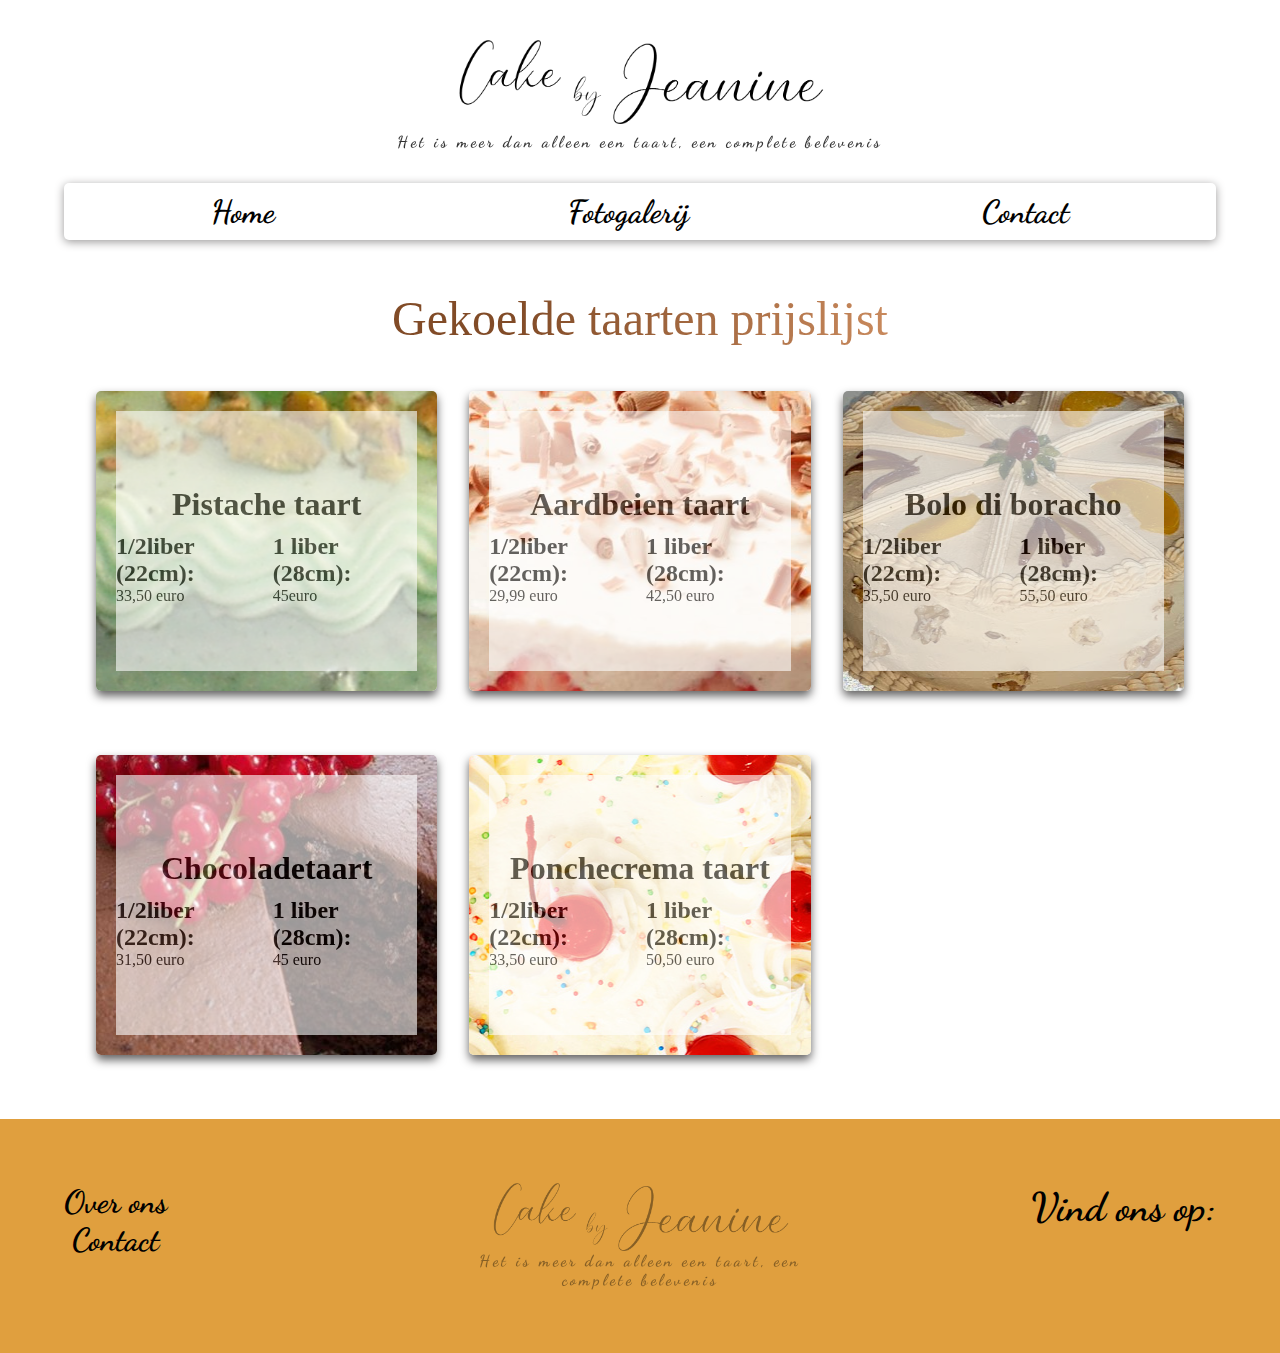
<file: lekkernijen.html>
<!DOCTYPE html>
<html lang="en">

<head>
    <meta charset="UTF-8">
    <meta http-equiv="X-UA-Compatible" content="IE=edge">
    <meta name="viewport" content="width=device-width, initial-scale=1.0">
    <link rel="stylesheet" href="style.css">
    <link rel="stylesheet" href="styletaart.css">
    <link rel="preconnect" href="https://fonts.gstatic.com">
    <link href="https://fonts.googleapis.com/css2?family=Dancing+Script:wght@400;500;600;700,900;&display=swap" rel="stylesheet">
    <title>Document</title>
</head>

<body>
    <div class="taart-container">
        <header class="header main-grid">
            <div class="header-container header-resp">
                <a class="logo-link" href=" index.html ">
                    <img class="logo " src="Cake by Jeanine Logo.png " alt=" ">
                </a>
                <p class="logo-footer-text opac2 ">Het is meer dan alleen een taart, een complete belevenis</p>
                <button class="open-nav">&#9776;</button>
                <div>
                    <nav class="nav ">
                        <button class="close-nav">&times;</button>
                        <ul class=" nav-ul nav-list ">
                            <li class="nav-item">
                                <a href="index.html"> Home</a>
                            </li>
                            <li class="nav-item ">
                                <a href="taartjes en hapjes.html"> Fotogalerij</a>
                            </li>
                            <li class="nav-item ">
                                <a href="contact.html">Contact</a>
                            </li>
                        </ul>
                    </nav>
                </div>
        </header>
        <div class="antiliaan-taart-container">
            <h1 class=" taart-title">Gekoelde taarten prijslijst</h1>
            <section class="main-grid cat-container">
                <div class="cat-img-antitaart gekoeldetaart-select-section1">
                    <div class="textbox-big">
                        <h1>Pistache taart
                        </h1>
                        <div class="textbox-container">
                            <ul class="textbox-big-ul-klein">
                                <li class="textbox-big-li">
                                    <h2>1/2liber (22cm):</h2>
                                </li>
                                <li class="textbox-big-li-prijs">33,50 euro</li>

                            </ul>
                            <ul class="textbox-big-ul-groot">
                                <li class="textbox-big-li">
                                    <h2>1 liber (28cm):</h2>
                                </li>
                                <li class="textbox-big-li-prijs">45euro</li>

                            </ul>
                        </div>
                    </div>
                </div>
                <div class="cat-img-antitaart gekoeldetaart-select-section2">
                    <div class="textbox-big">
                        <h1>Aardbeien taart
                        </h1>
                        <div class="textbox-container">
                            <ul class="textbox-big-ul-klein">
                                <li class="textbox-big-li">
                                    <h2>1/2liber (22cm):</h2>
                                </li>
                                <li class="textbox-big-li-prijs">29,99 euro</li>

                            </ul>
                            <ul class="textbox-big-ul-groot">
                                <li class="textbox-big-li">
                                    <h2>1 liber (28cm):</h2>
                                </li>
                                <li class="textbox-big-li-prijs">42,50 euro</li>

                            </ul>
                        </div>
                    </div>
                </div>
                <div class="cat-img-antitaart gekoeldetaart-select-section3">
                    <div class="textbox-big">
                        <h1>Bolo di boracho
                        </h1>
                        <div class="textbox-container">
                            <ul class="textbox-big-ul-klein">
                                <li class="textbox-big-li">
                                    <h2>1/2liber (22cm):</h2>
                                </li>
                                <li class="textbox-big-li-prijs">35,50 euro</li>

                            </ul>
                            <ul class="textbox-big-ul-groot">
                                <li class="textbox-big-li">
                                    <h2>1 liber (28cm):</h2>
                                </li>
                                <li class="textbox-big-li-prijs">55,50 euro</li>

                            </ul>
                        </div>
                    </div>
                </div>
                <div class="cat-img-antitaart gekoeldetaart-select-section4">
                    <div class="textbox-big">
                        <h1>Chocoladetaart
                        </h1>
                        <div class="textbox-container">
                            <ul class="textbox-big-ul-klein">
                                <li class="textbox-big-li">
                                    <h2>1/2liber (22cm):</h2>
                                </li>
                                <li class="textbox-big-li-prijs">31,50 euro</li>

                            </ul>
                            <ul class="textbox-big-ul-groot">
                                <li class="textbox-big-li">
                                    <h2>1 liber (28cm):</h2>
                                </li>
                                <li class="textbox-big-li-prijs">45 euro</li>

                            </ul>
                        </div>
                    </div>
                </div>
                <div class="cat-img-antitaart gekoeldetaart-select-section5">
                    <div class="textbox-big">
                        <h1>Ponchecrema taart
                        </h1>
                        <div class="textbox-container">
                            <ul class="textbox-big-ul-klein">
                                <li class="textbox-big-li">
                                    <h2>1/2liber (22cm):</h2>
                                </li>
                                <li class="textbox-big-li-prijs">33,50 euro</li>

                            </ul>
                            <ul class="textbox-big-ul-groot">
                                <li class="textbox-big-li">
                                    <h2>1 liber (28cm):</h2>
                                </li>
                                <li class="textbox-big-li-prijs">50,50 euro</li>

                            </ul>
                        </div>
                    </div>
                </div>
            </section>
        </div>
    </div>
    <footer class="footer footer-container main-grid ">
            <div class="widget">
                <ul>
                    <li class="nav-item-footer">
                        <a href="">Over ons</a>
                    </li>
                    <li class="nav-item-footer">
                        <a href="contact.html">Contact</a>
                    </li>
                </ul>
            </div>
            <div class="logo-footer-container ">
                <img class="logo-footer opac " src=" /img/Cake by Jeanine Logo.png " alt="logo-footer ">
                <p class="logo-footer-text opac ">Het is meer dan alleen een taart, een complete belevenis</p>
            </div>
            <div class="social-media ">
                <h1 class="social-media-title ">Vind ons op:</h1>
                <div class="social-media-link ">
                    <span><i class="fab fa-facebook "></i></span>
                    <span><i class="fab fa-instagram "></i></span>
                </div>
            </div>
        </footer>
    <script src="script.js "></script>
</body>

</html>
</file>
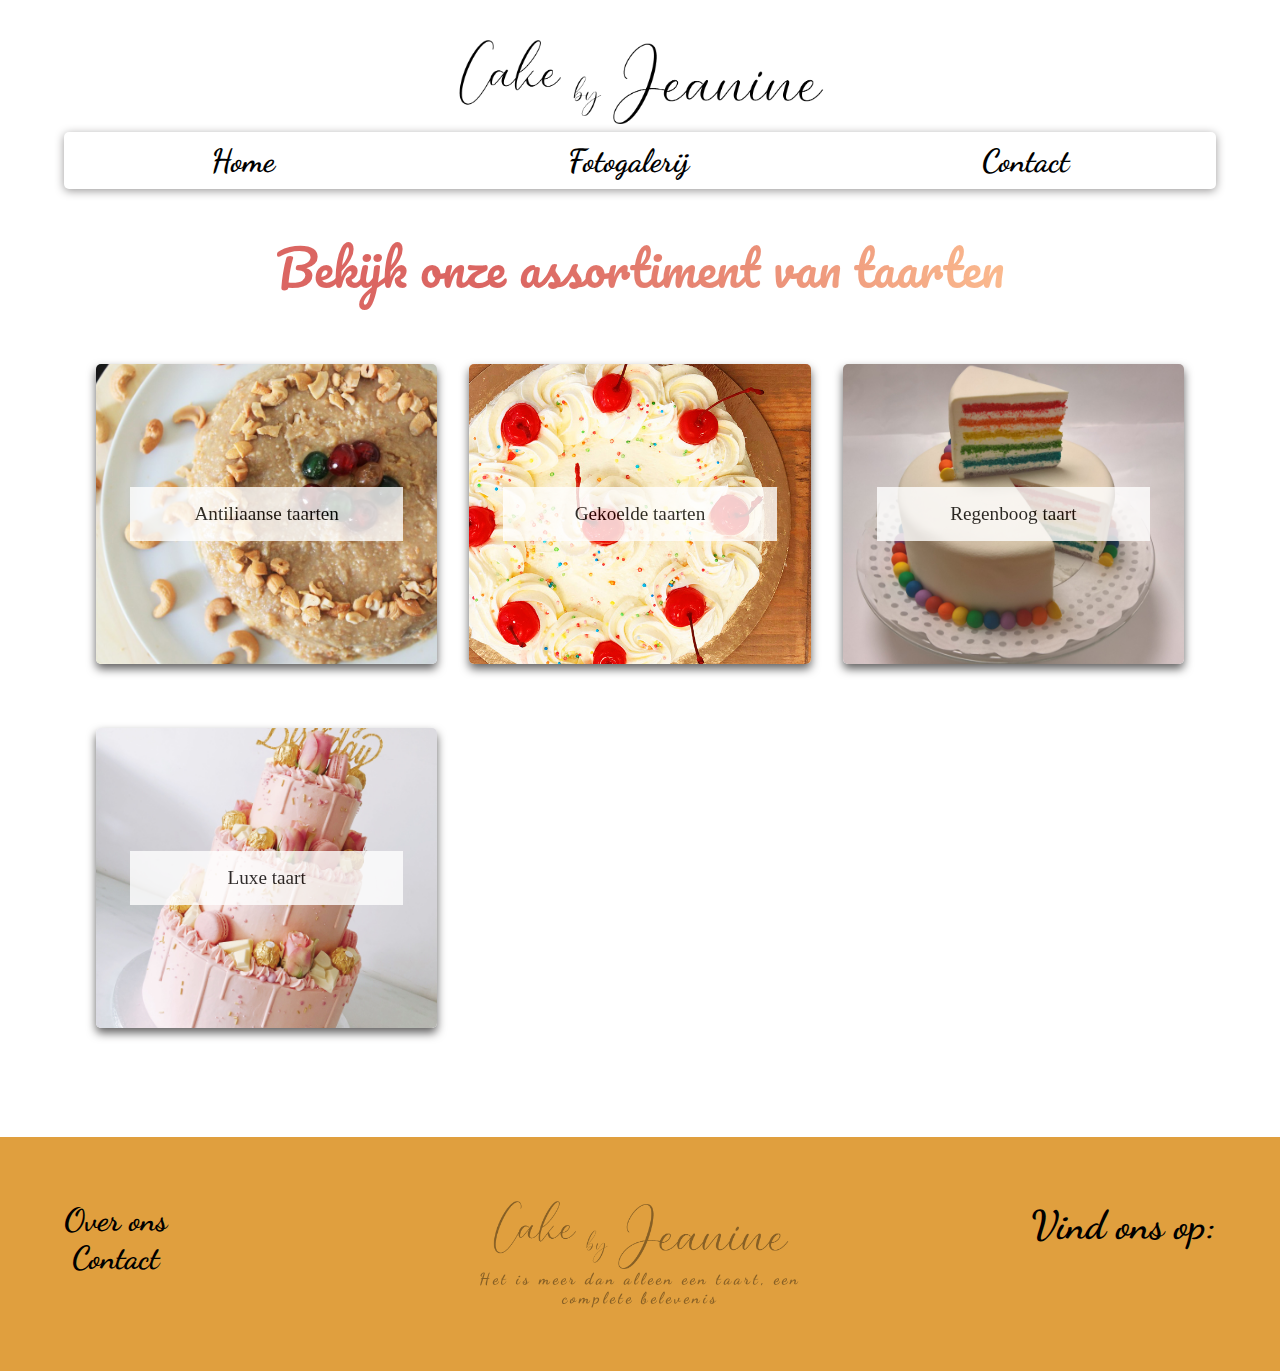
<file: taarten.html>
<html lang="en">

<head>
    <meta charset="UTF-8">
    <meta http-equiv="X-UA-Compatible" content="IE=edge">
    <meta name="viewport" content="width=device-width, initial-scale=1.0">
    <link rel="preconnect" href="https://fonts.gstatic.com">
    <link href="https://fonts.googleapis.com/css2?family=Dancing+Script:wght@400;500;600;700&family=Fredoka+One&family=Pacifico&display=swap" rel="stylesheet">
    <link rel="stylesheet" href="style.css">
    <link rel="stylesheet" href="taarten+contact.css">

    <title>Document</title>
</head>

<body>
    <div class="container ">
        <header class="header main-grid">
            <div class="header-container header-resp">
                <a class="logo-link" href=" index.html ">
                    <img class="logo " src="/img/Cake by Jeanine Logo.png " alt=" ">
                </a>
                <button class="open-nav">&#9776;</button>
                <div>
                    <nav class="nav ">
                        <button class="close-nav">&times;</button>

                        <ul class=" nav-ul nav-list ">

                            <li class="nav-item ">
                                <a href="index.html"> Home</a>
                            </li>


                            <li class="nav-item ">
                                <a href="taartjes en hapjes.html"> Fotogalerij</a>
                            </li>


                            <li class="nav-item ">
                                <a href="contact.html">Contact</a>
                            </li>

                        </ul>
                    </nav>
                </div>
        </header>
        <div class="taarten-container">
            <h1 class="taart-title">Bekijk onze assortiment van taarten</h1>
            <section class="main-grid cat-container">
                <a href="/antiliaanse-taarten.html" class="cat-section taart-select-section1">

                    <div class="textbox ">
                        <p class="link">Antiliaanse taarten</p>
                    </div>

                </a>
                <a href="Gekoelde-taarten.html" class="cat-section taart-select-section2">
                    <div class="textbox ">
                        <p>Gekoelde taarten</p>
                    </div>
                </a>
                <a href="" class="cat-section taart-select-section3">
                    <div class="textbox ">
                        <p>Regenboog taart</p>
                    </div>
                </a>
                <a href="" class="cat-section taart-select-section4">
                    <div class="textbox ">
                        <p>Luxe taart</p>
                    </div>
                </a>
            </section>
        </div>
      <footer class="footer footer-container main-grid ">
            <div class="widget">
                <ul>
                    <li class="nav-item-footer">
                        <a href="">Over ons</a>
                    </li>
                    <li class="nav-item-footer">
                        <a href="contact.html">Contact</a>
                    </li>
                </ul>
            </div>
            <div class="logo-footer-container ">
                <img class="logo-footer opac " src=" /img/Cake by Jeanine Logo.png " alt="logo-footer ">
                <p class="logo-footer-text opac ">Het is meer dan alleen een taart, een complete belevenis</p>
            </div>
            <div class="social-media ">
                <h1 class="social-media-title ">Vind ons op:</h1>
                <div class="social-media-link ">
                    <span><i class="fab fa-facebook "></i></span>
                    <span><i class="fab fa-instagram "></i></span>
                </div>
            </div>
        </footer>
        <script src="script.js"></script>
</body>

</html>
</file>
<file: style.css>
* {
     margin: 0;
     padding: 0;
     box-sizing: border-box;
 }
 /* ===============
   HEADER
==================*/
 
 header {
     padding-top: 2em;
 }
 
 .header-container {
     grid-column: 2/-2;
 }
 
 .logo {
     height: 80px;
     margin: 0 auto;
     padding: .5em;
     display: block;
 }
 
 .nav {
     position: fixed;
     background-color: #000;
     width: 100%;
     top: 0;
     left: 130%;
     right: 0;
     bottom: 0;
     z-index: 1;
     transform: translateX(0);
     transition: 500ms;
 }
 
 .open-nav {
     float: right;
     background: none;
     border: none;
     font-size: 2em;
     cursor: pointer;
 }
 
 .navigation-open {
     transform: translateX(-130%);
 }
 
 .nav-list {
     grid-column: 2/-2;
     height: 100%;
     display: flex;
     flex-direction: column;
     justify-content: space-around;
     align-items: center;
 }
 
 .nav-item {
     list-style: none;
     font-size: 1.3em;
     text-align: center;
     margin: 1em;
     position: relative;
 }
 
 .nav-item a {
     text-decoration: none;
     color: #E29F6F;
     font-size: 2em;
     font-family: dancing script,cambria, Georgia, Times, 'Times New Roman', serif;
     padding: 4em;
     font-weight: 900;
 }
 
 .nav-item a:hover,
 .nav-item a:focus {
     color: #5f2f07;
 }
 
 .nav-item::after {
     content: '';
     position: absolute;
     left: 0;
     bottom: 0;
     width: 100%;
     height: 1.5px;
     background: currentColor;
     transform: scaleX(0);
     transform-origin: right;
     transition: transform 250ms ease-in;
 }
 
 .nav-item:hover::after {
     transform: scaleX(1);
     transform-origin: left;
 }
 
 .close-nav {
     border: none;
     background-color: #000;
     color: white;
     font-size: 3em;
     padding-left: .5em;
     padding-top: .3em;
     cursor: pointer;
     position: absolute;
 }
 
 .close-nav:hover,
 .close-nav:focus {
     color: rgba(253, 160, 94, 0.705);
 }
 /*===================
        HERO
=====================*/
 
 .hero-contact {
     background-image: url();
 }
 
 .imghero {
     height: 70vh;
     object-fit: cover;
     object-position: center center;
     width: 100%;
     grid-column: 1/4;
     position: relative;
     opacity: .5;
 }
 
 .imghero2 {
     display: none;
 }
 
 .hero-title {
     position: absolute;
     top: 150px;
     height: 150px;
     width: 100%;
     left: 50%;
     margin-left: -50%;
 }
 
 .hero {
     height: 70vh;
     grid-column: 1/4;
     width: 100%;
     background: rgb(102, 101, 101);
     border-radius: 10px;
 }
 
 .hero-btn {
     top: 80%;
     position: absolute;
     left: 50%;
     margin-left: -100px;
 }
 
 .hero-contact>* {
     grid-column: 2/-2;
     text-align: center;
 }
 
 .hero-title,
 .hero-title-contact {
     font-family: dancing script, cambria;
     text-align: center;
     font-size: 4em;
     font-weight: 100;
     line-height: 1.3em;
     margin-top: 1.3em;
     background: linear-gradient(to right, rgb(218, 118, 114) 20%, #f7c7a4 40%, #d69262 60%, #ff7c1e 80%, #dd9663 60%, #fac8a4 40%, rgb(219, 121, 117) -70%);
     background-size: 200% auto;
     color: #000;
     background-clip: text;
     -webkit-background-clip: text;
     -webkit-text-fill-color: transparent;
     animation: shine 6s ease-in infinite;
     grid-column: 2/-2;
 }
 
 @keyframes shine {
     to {
         background-position: 90% center;
     }
 }
 
 .hero-body {
     font-family: fredoka one;
     font-style: italic;
     margin: 2em;
     grid-column: 2/-2;
 }
 
 .hero-btn {
     padding: 1em 2em;
     background-color: #d68851;
     border-radius: 10px;
     font-weight: 700;
     font-family: 'Gill Sans', 'Gill Sans MT', Calibri, 'Trebuchet MS', sans-serif;
     cursor: pointer;
     width: 200px;
     height: 50px;
 }
 
 .hero-btn p {
     color: whitesmoke;
 }
 
 .hero-btn:hover,
 .hero-btn:focus {
     background: #ffffff;
 }
 
 .hero-btn:hover .hero-btn-text {
     color: black;
 }
 
 .hero-btn:focus .hero-btn-text {
     color: black;
 }
 /*=================
         cat-section
    ===================*/
 
 .section-title {
     font-family: dancing script, Cochin, Georgia, Times, 'Times New Roman', serif;
     color: rgb(155, 126, 70);
     font-size: 2.5em;
     font-weight: 700;
     text-align: center;
     margin: 1.5em auto;
 }
 
 .cat-container {
     grid-column: 2/-2;
     padding-bottom: 2em
 }
 
 .cat-section {
     border-radius: 5px;
     height: 200px;
     cursor: pointer;
     transform: scale(1);
     transition: transform 300ms ease-in;
     margin-bottom: 2em;
     display: flex;
     align-items: center;
     justify-content: center;
     text-decoration: none;
     color: initial;
     position: relative;
     box-shadow: 0px 5px 10px 0px rgb(99, 98, 98);
 }
 /*===================
          taarten section main
        =====================*/
 
 .main1 {
     grid-column: 2/3;
     position: relative;
     margin-bottom: 1em;
     cursor: pointr;
     transform: scale(1);
     transition: transform ease-in-out 250ms;
 }
 
 .main2 {
     grid-column: 3/4;
     position: relative;
     margin-bottom: 1em;
     cursor: pointr;
     transform: scale(1);
     transition: transform ease-in-out 250ms;
 }
 
 .main3 {
     grid-column: 2/3;
     position: relative;
     margin-bottom: 1em;
     cursor: pointer;
     transform: scale(1);
     transition: transform ease-in-out 250ms;
 }
 
 .textbox1 {
     padding: 1em;
     background-color: white;
     text-align: center;
     font-family: Cambria, Cochin, Georgia, Times, 'Times New Roman', serif;
     font-size: 1.2em;
     opacity: .8;
     width: 80%;
     position: absolute;
     top: 37%;
     left: 10%;
 }
 
 .textbox2 {
     padding: 1em;
     background-color: white;
     text-align: center;
     font-family: Cambria, Cochin, Georgia, Times, 'Times New Roman', serif;
     font-size: 1.2em;
     opacity: .8;
     width: 80%;
     position: absolute;
     top: 37%;
     left: 10%;
 }
 
 .textbox3 {
     padding: 1em;
     background-color: white;
     text-align: center;
     font-family: Cambria, Cochin, Georgia, Times, 'Times New Roman', serif;
     font-size: 1.2em;
     opacity: .8;
     width: 80%;
     position: absolute;
     top: 37%;
     left: 10%;
 }
 
 .textbox1 a {
     text-decoration: none;
 }
 
 .cat-img {
     grid-column: 2/-2;
     width: 100%;
     border-radius: 5px;
     height: 200px;
     object-fit: cover;
     background-repeat: no-repeat;
     background-position: center;
     transition: opacity ease 500ms;
     box-shadow: 0px 5px 10px 0px rgb(99, 98, 98);
 }
 
 .main1:hover,
 .main2:hover,
 .main3:hover {
     transform: scale(1.1);
 }
 
 .text-overlay {
     position: absolute;
     left: 15%;
     top: 10%;
     display: none;
 }
 
 .textbox {
     background-color: white;
     width: 80%;
     padding: 1em;
     opacity: .8;
 }
 /*===================
         Taart page
====================*/
 
 .textbox p {
     text-align: center;
     opacity: 1;
     color: black;
     font-size: 1.2em;
 }
 /*=========================

          Contact -page 
==============================*/
 
 .contact-form {
     grid-column: 2/-2;
 }
 
 .hero-body-contact {
     margin-bottom: 2em;
     grid-column: 2/-2;
 }
 
 .contact-btn {
     margin-top: 1em;
     margin-bottom: 1em;
     padding: 1em 2em;
     background: linear-gradient( rgb(245, 234, 204) 30%, rgb(195, 206, 35));
     cursor: pointer;
     border: 1px solid black;
 }
 
 .contact-btn p {
     font-size: 1.5em;
     margin: auto auto;
 }
 /*==================
   Footer
====================*/
 
 .footer {
     background: rgb(224, 159, 62);
 }
 
 .footer-container {
     padding: 2em 0
 }
 
 .logo-footer {
     height: 100px;
     grid-column: 2/-2;
     margin: auto;
     padding-top: 2em;
 }
 
 .logo-footer-text {
     grid-column: 2/-2;
     margin-bottom: 2em;
     text-align: center;
     font-family: dancing script, cambria;
     color: black;
     letter-spacing: 3px;
     font-weight: 900;
     opacity: .8;
 }
 
 .opac {
     opacity: .4;
 }
 
 .social-media {
     grid-column: 2/-2;
 }
 
 .social-media-title {
     font-family: dancing script, cambria;
     grid-column: 2/-2;
     text-align: center;
     font-size: 2.5em;
 }
 
 .social-media-link {
     margin-left: 49%;
     margin-top: 1em;
     color: black;
 }
 
 .logo-footer-container {
     grid-column: 2/-2;
     text-align: center;
 }
 
 .widget {
     grid-column: 2/-2;
     text-align: center;
 }
 
 .nav-item-footer {
     font-family: Dancing script, cambria;
     font-size: 2em;
     list-style: none;
 }
 
 .nav-item-footer a {
     text-decoration: none;
     color: black;
     font-weight: 900;
     cursor: pointer;
 }
 
 .nav-item-footer a:hover {
     color: whitesmoke;
 }
 
 .main-grid {
     display: grid;
     grid-template-columns: minmax(1em, 1fr) minmax(0px, 90%) minmax(1em, 1fr);
 }
 
 .main-grid2 {
     display: grid;
     grid-template-columns: minmax(1em, 1fr) minmax(0px, 40%) minmax(0px, 40%) minmax(1em, 1fr);
     grid-gap: 1em;
     justify-content: space-between;
 }
 /*====================
       Responsive
=====================*/
 
 @media (min-width: 840px) {
     /*============
         header
    ==============*/
     .container {
         grid-column: 2/5;
     }
     .open-nav,
     .close-nav {
         display: none;
     }
     .nav {
         position: initial;
         background: none;
         margin-bottom: 1.5em;
     }
     .nav-list {
         flex-direction: row;
         height: initial;
         border-radius: 5px;
         box-shadow: 0px 2px 10px rgb(155, 153, 153);
     }
     .nav-item {
         font-size: 1em;
         margin: .6em;
     }
     .nav-item a {
         padding: 0;
         color: black;
     }
     .logo {
         grid-column: 3/4;
     }
     .nav-list {
         display: flex;
         margin-bottom: .8em;
     }
     .nav-item a {
         font-family: Dancing Script, Georgia, Times, 'Times New Roman', serif;
     }
     .logo {
         height: 100px;
     }
     /*=================
            hero
    ===================*/
     .hero {
         height: 50vh;
     }
     .imghero {
         grid-column: 1/6;
         object-position: center;
         display: none;
     }
     .imghero2 {
         display: unset;
         grid-column: 1/6;
         width: 100%;
         height: 50vh;
         object-fit: cover;
         position: relative;
         opacity: .6;
         border-radius: 10px;
     }
     .hero-title {
         grid-column: 1/6;
         width: 100%;
         left: 50%;
         margin-left: -50%;
         top: 30%;
         position: absolute;
     }
     .hero-btn {
         position: absolute;
         top: 60%;
     }
     /*==============
     cat-section
    =================*/
     .cat-container {
         height: 350px;
         grid-gap: 2em;
         margin-top: 2.5em;
     }
     .cat-section {
         border-radius: 5px;
         display: flex;
         width: 100%;
         height: 100%;
         cursor: pointer;
         transform: scale(1);
         transition: transform 300ms ease-in;
         justify-content: center;
         align-self: center;
         position: relative;
     }
     .cat-section:hover,
     .cat-section:focus {
         transform: scale(1.1);
     }
     .cat-section:hover .textbox {
         display: none;
     }
     .text-overlay {
         position: absolute;
         left: 30%;
         top: 10%;
         opacity: 0;
         transition: opacity ease-in-out 250ms;
         display: flex;
         flex-direction: column;
         justify-content: space-between;
     }
     .cat-section1 {
         grid-column: 2/3;
         background-size: cover;
         background-position: center;
         background-repeat: no-repeat;
     }
     .cat-section2 {
         grid-column: 3/4;
         background-size: cover;
     }
     .cat-section3 {
         grid-column: 4/5;
     }
     .main1 {
         grid-column: 2/3;
     }
     /*main1*/
     .main1:hover .textbox1 {
         display: none;
     }
     .main1:hover .text-overlay {
         opacity: 1;
     }
     .main1:hover .cat-img {
         opacity: .5;
     }
     /*main3*/
     .main3:hover .textbox3 {
         display: none;
     }
     .main3:hover .cat-img {
         opacity: .5;
     }
     .main3:hover .text-overlay {
         opacity: 1;
     }
     .text-overlay a {
         text-decoration: none;
     }
     .text-overlay-item {
         color: black;
         font-weight: 700;
         font-size: 1.5em;
         margin-bottom: em;
         font-family: pacifico;
     }
     .text-overlay-item:hover,
     .text-overlay-item:focus {
         color: rgb(216, 143, 32);
     }
     .cat-img {
         height: 300px;
     }
     .main2 {
         grid-column: 3/4;
     }
     .main3 {
         grid-column: 4/5;
     }
     /*===================
                                              Footer
                                        =====================*/
     .logo-footer-container {
         grid-column: 2/3;
         text-align: center;
         display: flex;
         flex-direction: column;
         justify-content: center;
     }
     .logo-footer-container {
         margin: auto auto;
         grid-column: 3/4;
     }
     .logo-footer {
         margin-bottom: 0;
     }
     .social-media {
         display: flex;
         grid-column: 4/5;
         flex-direction: column;
         align-items: flex-end;
         margin-top: 2em;
     }
     .widget {
         grid-column: 2/3;
         display: flex;
         justify-content: flex-start;
         margin-top: 2em;
     }
     .main-grid {
         display: grid;
         grid-template-columns: minmax(4em, 1fr) repeat(3, minmax(0px, 500px)) minmax(4em, 1fr);
     }
     .main-grid2 {
         display: grid;
         grid-template-columns: minmax(2em, 1fr) repeat(3, minmax(0px, 500px)) minmax(2em, 1fr);
     }
 }
</file>
<file: styletaart.css>
/*====================
Taarten page
=====================
*/
    
    * {
        box-sizing: border-box;
    }
    
    .antiliaan-taart-container {
        background: white;
        height: 100%;
    }
    
    .cat-img-antitaart {
        grid-column: 2/-2;
        width: 100%;
        border-radius: 5px;
        height: 200px;
        object-fit: cover;
        background-repeat: no-repeat;
        background-position: center;
        transition: opacity ease 500ms;
        margin-bottom: 2em;
        padding: 20px 20px;
        box-shadow: 0px 5px 10px 0px rgb(99, 98, 98);
    }
    
    .taart-title {
        font-family: Pacifico;
        text-align: center;
        font-size: 3em;
        font-weight: 100;
        line-height: 1.3em;
        margin-top: .5em;
        background: linear-gradient(to right, rgb(129, 75, 39) 20%, #E29F6F 40%, #A85418 60%, #6B360F 80%, #A85418 60%, #E29F6F 40%, rgb(129, 75, 39) 20%);
        background-size: 200% auto;
        color: #000;
        background-clip: text;
        -webkit-background-clip: text;
        -webkit-text-fill-color: transparent;
        animation: shine 6s ease-in infinite;
        grid-column: 2/-2;
    }
    
    @keyframes shine {
        to {
            background-position: 90% center;
        }
    }
    
    .textbox-big {
        background: white;
        width: 100%;
        height: 100%;
        opacity: .6;
        display: flex;
        flex-direction: column;
        justify-content: center;
    }
    
    .textbox-big h1 {
        text-align: center;
        padding: 10px;
    }
    
    .textbox-container {
        display: flex;
        justify-content: space-around;
    }
    
    .textbox-big-ul-klein,
    .textbox-big-ul-groot {
        list-style: none;
    }
    /*===================
        Antiliaanse taart
    =====================*/
    
    .antiliaansetaart-select-section1 {
        grid-column: 2/-2;
        background-image: url(./bolo\ di\ kashupete.jpg);
    }
    
    .antiliaansetaart-select-section2 {
        grid-column: 2/-2;
        background-image: url(./chocolade\ taart.jpg);
        background-position: top right;
    }
    
    .antiliaansetaart-select-section3 {
        grid-column: 2/-2;
        background-image: url(./kokosnoot-taart.jpg);
    }
    
    .antiliaansetaart-select-section4 {
        grid-column: 2/-2;
        background-image: url(./bolo\ di\ manteka.jfif);
    }
    
    .antiliaansetaart-select-section5 {
        grid-column: 2/-2;
        background-image: url(./bolopretu_.jpg);
        background-position: bottom left;
    }
    
    .antiliaansetaart-select-section6 {
        grid-column: 2/-2;
        background-image: url(./bolo\ di\ dadel.jpg);
    }
    
    .antiliaansetaart-select-section7 {
        grid-column: 2/-2;
        background-image: url(./bolo\ di\ preimu.jpg);
    }
    
    .antiliaansetaart-select-section8 {
        grid-column: 2/-2;
        background-image: url(./bolo\ di\ wortel.jpg);
    }
    
    .antiliaansetaart-select-section9 {
        grid-column: 2/-2;
        background-image: url(./boli\ anasa.jpg);
    }
    /*===================
        Gekoelde taart
    =====================*/
    
    .gekoeldetaart-select-section1 {
        grid-column: 2/-2;
        background-image: url(./bolo-di-pistacho.jpg);
    }
    
    .gekoeldetaart-select-section2 {
        grid-column: 2/-2;
        background-image: url(./bolo\ di\ aardbei\ koel.jpg);
    }
    
    .gekoeldetaart-select-section3 {
        grid-column: 2/-2;
        background-image: url(./bolo\ di\ boracho.jpg);
    }
    
    .gekoeldetaart-select-section4 {
        grid-column: 2/-2;
        background-image: url(./bolo\ di\ chukulati\ koel.jpg);
    }
    
    .gekoeldetaart-select-section5 {
        grid-column: 2/-2;
        background-image: url(./bolo\ di\ ponche\ crema.jpg);
    }
    
    @media (min-width: 800px) {
        .cat-container {
            height: 100%;
        }
        .cat-img-antitaart {
            height: 300px;
        }
        /*===================
        Antiliaanse taart resp
    =====================*/
        .antiliaansetaart-select-section1 {
            grid-column: 2/3;
        }
        .antiliaansetaart-select-section2 {
            grid-column: 3/4;
        }
        .antiliaansetaart-select-section3 {
            grid-column: 4/5;
        }
        .antiliaansetaart-select-section4 {
            grid-column: 2/3;
        }
        .antiliaansetaart-select-section5 {
            grid-column: 3/4;
            background-position: bottom;
        }
        .antiliaansetaart-select-section6 {
            grid-column: 4/5;
        }
        .antiliaansetaart-select-section7 {
            grid-column: 2/3;
        }
        .antiliaansetaart-select-section8 {
            grid-column: 3/4;
        }
        .antiliaansetaart-select-section9 {
            grid-column: 4/5;
        }
        /*===================
        Gekoelde taart resp
    =====================*/
        .gekoeldetaart-select-section1 {
            grid-column: 2/3;
            ;
        }
        .gekoeldetaart-select-section2 {
            grid-column: 3/4;
            ;
        }
        .gekoeldetaart-select-section3 {
            grid-column: 4/5;
            ;
        }
        .gekoeldetaart-select-section4 {
            grid-column: 2/3;
            ;
        }
        .gekoeldetaart-select-section5 {
            grid-column: 3/4;
        }
        .gekoeldetaart-select-section6 {
            grid-column: 4/5;
        }
    }
</file>
<file: taarten+contact.css>
.taart-title {
    padding-bottom: .5em;
    font-family: Pacifico;
    text-align: center;
    font-size: 3em;
    font-weight: 100;
    line-height: 1.3em;
    margin-top: .5em;
    background: linear-gradient(to right, rgb(219, 102, 98) 20%, #fcbd90 40%, #d68851 60%, #fd6c04 80%, #d68851 60%, #fcbd90 40%, rgb(219, 102, 98) -70%);
    background-size: 200% auto;
    color: #000;
    background-clip: text;
    -webkit-background-clip: text;
    -webkit-text-fill-color: transparent;
    animation: shine 6s ease-in infinite;
    grid-column: 2/-2;
}

@keyframes shine {
    to {
        background-position: 90% center;
    }
}

.taart-select-section1 {
    grid-column: 2/-2;
    background-image: url(./img/bolo\ di\ kashupete.jpg);
    background-size: cover;
    background-position: center;
    background-repeat: no-repeat;
}

.taart-select-section2 {
    grid-column: 2/-2;
    background-image: url(./img/bolo\ di\ ponche\ crema.jpg);
    background-size: cover;
    background-position: center;
    background-repeat: no-repeat;
}

.taart-select-section3 {
    grid-column: 2/-2;
    background-image: url(./img/regenboog\ taart.jpg);
    background-size: cover;
    background-position: center;
    background-repeat: no-repeat;
}

.taart-select-section4 {
    grid-column: 2/-2;
    background-image: url(./img/Luxe\ taart.jpg);
    background-size: cover;
    background-position: center;
    background-repeat: no-repeat;
}

@media (min-width:800px) {
    .textbox {}
    .taart-select-section1 {
        grid-column: 2/3;
        height: 300px;
    }
    .taart-select-section2 {
        grid-column: 3/4;
        height: 300px;
    }
    .taart-select-section3 {
        grid-column: 4/5;
        height: 300px;
    }
    .taart-select-section4 {
        grid-column: 2/3;
        height: 300px;
    }
    .taarten-container {
        height: 100%;
    }
}
</file>
